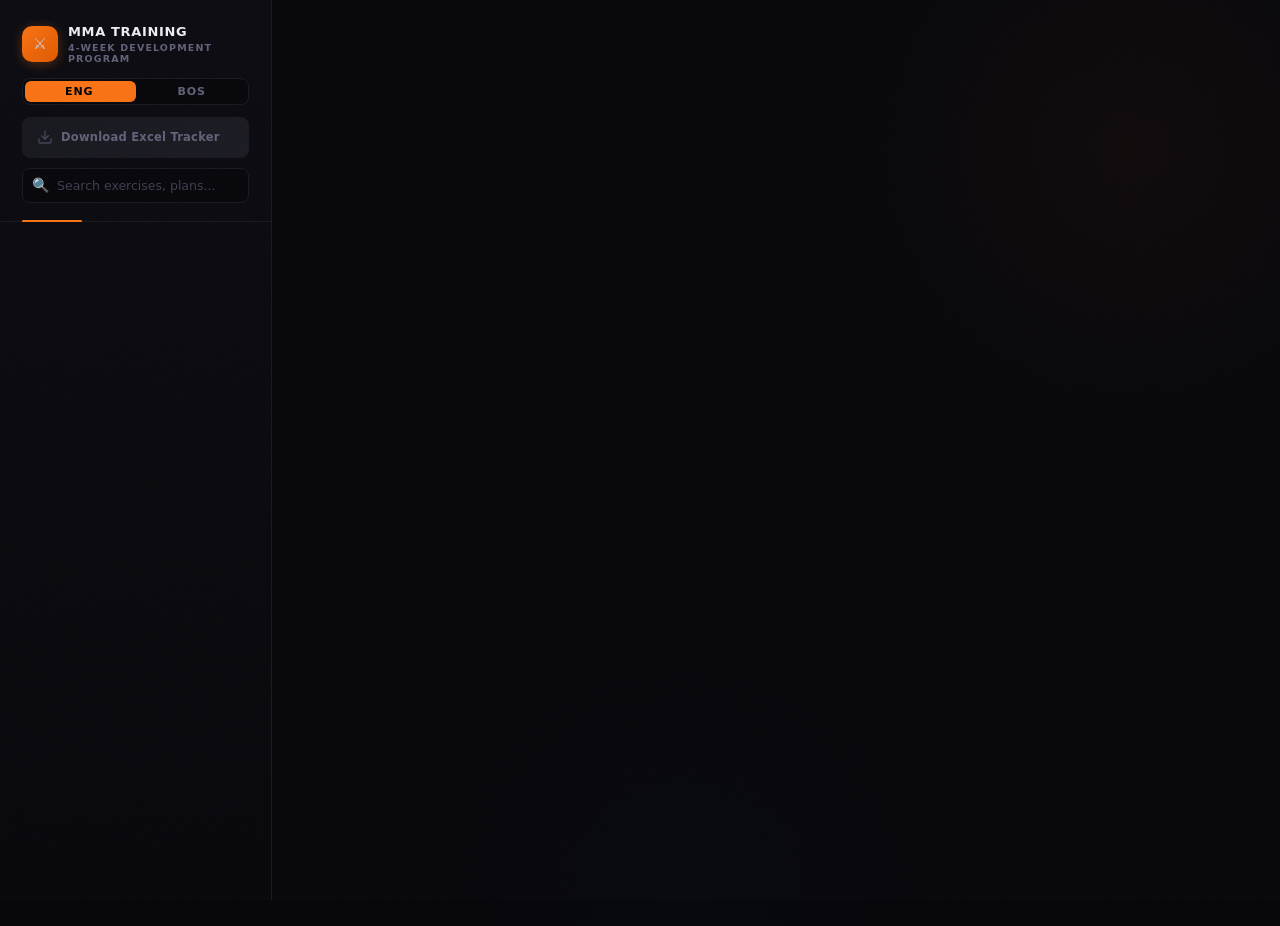
<file: _template.html>
<!DOCTYPE html>
<html lang="en">
<head>
<meta charset="UTF-8">
<meta name="viewport" content="width=device-width, initial-scale=1.0">
<title>MMA Fight Camp — May 16, 2026</title>
<!-- Fonts loaded locally for offline support -->
__FONTS_CSS_PLACEHOLDER__
<style>
*,*::before,*::after{box-sizing:border-box;margin:0;padding:0}
:root{
  --bg:#08080c;
  --bg-card:#0f0f14;
  --bg-card-hover:#141419;
  --bg-raised:#18181f;
  --bg-surface:#1c1c24;
  --border:#1a1a22;
  --border-bright:#28283a;
  --text:#c8c8d0;
  --text-bright:#ededf0;
  --text-dim:#62627a;
  --text-faint:#3e3e52;
  --accent:#f97316;
  --accent-soft:rgba(249,115,22,.08);
  --accent-med:rgba(249,115,22,.15);
  --accent-glow:rgba(249,115,22,.3);
  --accent-bright:#fba04b;
  --green:#22c55e;
  --blue:#3b82f6;
  --purple:#a855f7;
  --red:#ef4444;
  --sidebar-w:272px;
  --radius:10px;
  --radius-lg:14px;
  --font-display:'Anybody',system-ui,sans-serif;
  --font-body:'DM Sans',system-ui,-apple-system,sans-serif;
  --font-mono:'JetBrains Mono',monospace;
}
html{scroll-behavior:smooth;scrollbar-color:var(--border) var(--bg)}
body{
  font-family:var(--font-body);font-size:15px;line-height:1.75;
  color:var(--text);background:var(--bg);
  min-height:100vh;overflow-x:hidden;
  -webkit-font-smoothing:antialiased;
}

/* ═══════════════════════════════════
   NOISE TEXTURE OVERLAY
   ═══════════════════════════════════ */
body::after{
  content:'';position:fixed;inset:0;z-index:9999;pointer-events:none;
  opacity:.025;
  background-image:url("data:image/svg+xml,%3Csvg viewBox='0 0 256 256' xmlns='http://www.w3.org/2000/svg'%3E%3Cfilter id='noise'%3E%3CfeTurbulence type='fractalNoise' baseFrequency='0.9' numOctaves='4' stitchTiles='stitch'/%3E%3C/filter%3E%3Crect width='100%25' height='100%25' filter='url(%23noise)'/%3E%3C/svg%3E");
  background-repeat:repeat;background-size:256px 256px;
}

/* ═══════════════════════════════════
   SIDEBAR
   ═══════════════════════════════════ */
.sidebar{
  position:fixed;top:0;left:0;bottom:0;width:var(--sidebar-w);
  background:linear-gradient(180deg,#0c0c12 0%,var(--bg) 100%);
  border-right:1px solid var(--border);
  display:flex;flex-direction:column;z-index:100;
  transition:transform .35s cubic-bezier(.4,0,.2,1);
}
.sidebar-header{
  padding:24px 22px 18px;
  border-bottom:1px solid var(--border);
  position:relative;
}
.sidebar-header::after{
  content:'';position:absolute;bottom:-1px;left:22px;width:60px;
  height:2px;background:var(--accent);border-radius:1px;
}
.sidebar-brand{
  display:flex;align-items:center;gap:10px;margin-bottom:14px;
}
.brand-mark{
  width:36px;height:36px;border-radius:10px;
  background:linear-gradient(135deg,var(--accent),#e05a00);
  display:flex;align-items:center;justify-content:center;
  font-size:16px;flex-shrink:0;
  box-shadow:0 2px 12px var(--accent-glow);
}
.brand-text{
  font-family:var(--font-display);font-size:13px;font-weight:900;
  letter-spacing:.05em;text-transform:uppercase;color:var(--text-bright);
  line-height:1.2;
}
.brand-text span{
  color:var(--text-dim);display:block;font-size:9.5px;
  letter-spacing:.12em;margin-top:2px;font-weight:600;
  font-family:var(--font-body);
}

/* ── Download Button ── */
.dl-btn{
  display:flex;align-items:center;gap:8px;
  margin-top:12px;padding:9px 14px;
  background:linear-gradient(135deg,var(--bg-raised),var(--bg-surface));
  border:1px solid var(--border);border-radius:8px;
  color:var(--text-dim);font-family:var(--font-body);font-size:11.5px;font-weight:600;
  text-decoration:none;transition:all .2s;letter-spacing:.02em;
  cursor:pointer;width:100%;
}
.dl-btn:hover{color:var(--text-bright);border-color:var(--accent);background:var(--accent-soft)}
.dl-btn svg{width:16px;height:16px;flex-shrink:0;opacity:.6}
.dl-btn:hover svg{opacity:1}

/* ── Language Toggle ── */
.lang-toggle{
  display:flex;
  background:var(--bg);border-radius:8px;
  border:1px solid var(--border);overflow:hidden;
  position:relative;
}
.lang-toggle::before{
  content:'';position:absolute;top:2px;bottom:2px;width:calc(50% - 2px);
  background:var(--accent);border-radius:6px;
  transition:transform .25s cubic-bezier(.4,0,.2,1);
  left:2px;z-index:0;
}
.lang-toggle.bos::before{transform:translateX(100%)}
.lang-btn{
  flex:1;padding:6px 0;border:none;background:none;
  color:var(--text-dim);font-family:var(--font-body);
  font-size:11px;font-weight:700;letter-spacing:.08em;
  cursor:pointer;transition:color .25s;text-transform:uppercase;
  position:relative;z-index:1;
}
.lang-btn.active{color:#000}
.lang-btn:not(.active):hover{color:var(--text-bright)}

.sidebar-nav{flex:1;overflow-y:auto;padding:14px 10px;scrollbar-width:thin}
.sidebar-nav a{
  display:flex;align-items:center;gap:11px;
  padding:9px 14px;border-radius:9px;
  color:var(--text-dim);text-decoration:none;font-size:13px;font-weight:500;
  transition:all .15s ease;margin-bottom:1px;position:relative;
  letter-spacing:.01em;
}
.sidebar-nav a:hover{color:var(--text-bright);background:rgba(255,255,255,.03)}
.sidebar-nav a.active{
  color:var(--accent);background:var(--accent-soft);
  font-weight:600;
}
.sidebar-nav a.active::before{
  content:'';position:absolute;left:0;top:8px;bottom:8px;width:3px;
  background:var(--accent);border-radius:0 3px 3px 0;
  box-shadow:0 0 10px var(--accent-glow);
}
.nav-icon{
  width:26px;height:22px;display:flex;align-items:center;justify-content:center;
  font-size:12px;flex-shrink:0;opacity:.5;
  font-family:var(--font-mono);font-weight:500;
}
.sidebar-nav a.active .nav-icon{opacity:1}
.nav-divider{
  font-size:9px;text-transform:uppercase;letter-spacing:.16em;
  color:var(--text-faint);padding:18px 14px 6px;font-weight:700;
  user-select:none;
}
.nav-divider:first-child{padding-top:4px}

/* ── Expandable Nav Sub-Items ── */
.nav-parent{position:relative}
.nav-parent>.nav-expand{
  position:absolute;right:8px;top:50%;transform:translateY(-50%);
  width:22px;height:22px;border:none;background:none;
  color:var(--text-faint);cursor:pointer;font-size:10px;
  display:flex;align-items:center;justify-content:center;
  border-radius:4px;transition:all .15s;
}
.nav-parent>.nav-expand:hover{color:var(--text);background:rgba(255,255,255,.05)}
.nav-parent>.nav-expand.open{transform:translateY(-50%) rotate(90deg)}
.nav-sub{
  display:none;overflow:hidden;
  padding-left:14px;margin-bottom:2px;
}
.nav-sub.open{display:block}
.nav-sub a{
  font-size:11.5px !important;padding:5px 10px 5px 22px !important;
  color:var(--text-faint) !important;opacity:.85;
}
.nav-sub a:hover{color:var(--text) !important;opacity:1}
.nav-sub a.active{color:var(--accent) !important;opacity:1}
.nav-day-row{
  display:flex;gap:2px;padding:2px 10px 4px 22px;flex-wrap:wrap;
}
.nav-day-btn{
  padding:3px 7px;border-radius:4px;border:1px solid var(--border);
  background:none;color:var(--text-faint);font-size:9px;font-weight:600;
  cursor:pointer;transition:all .15s;font-family:var(--font-body);
  letter-spacing:.04em;text-transform:uppercase;
}
.nav-day-btn:hover{border-color:var(--accent);color:var(--accent)}
.nav-day-btn.active{background:var(--accent);color:#000;border-color:var(--accent)}

/* ── Clickable Exercise Links ── */
.exercise-link{
  color:var(--accent);cursor:pointer;
  text-decoration:underline;text-decoration-style:dotted;
  text-underline-offset:2px;transition:all .15s;
}
.exercise-link:hover{color:var(--accent-bright);text-decoration-style:solid}

/* ── Exercise Illustrations ── */
.exercise-svg-wrap{
  display:flex;justify-content:center;gap:16px;
  padding:16px 0 8px;margin-bottom:12px;
  border-bottom:1px solid var(--border);
}
.exercise-svg-wrap svg{
  width:120px;height:140px;flex-shrink:0;
}
.exercise-svg-label{
  font-size:10px;text-align:center;color:var(--text-dim);
  margin-top:2px;letter-spacing:.04em;text-transform:uppercase;
  font-family:var(--font-mono);
}
@media(max-width:600px){
  .exercise-svg-wrap svg{width:90px;height:110px}
}

/* ── Collapsible Sections ── */
.collapsible{
  border:1px solid var(--border);border-radius:var(--radius);
  margin:8px 0;overflow:hidden;
  background:var(--bg-card);
}
.collapsible+.collapsible{margin-top:4px}
.collapsible-header{
  display:flex;align-items:center;gap:10px;
  padding:12px 16px;cursor:pointer;
  background:linear-gradient(135deg,var(--bg-card) 0%,var(--bg-raised) 100%);
  border:none;width:100%;text-align:left;
  color:var(--text-bright);font-family:var(--font-body);
  transition:all .15s;user-select:none;
}
.collapsible-header:hover{background:var(--bg-raised)}
.collapsible-header.open{border-bottom:1px solid var(--border)}
.collapsible-arrow{
  font-size:10px;color:var(--accent);transition:transform .2s;
  flex-shrink:0;width:16px;text-align:center;
}
.collapsible-header.open .collapsible-arrow{transform:rotate(90deg)}
.collapsible-title{flex:1;font-weight:600;font-size:14px}
.collapsible-tag{
  font-size:9px;font-weight:700;padding:2px 8px;
  border-radius:4px;text-transform:uppercase;letter-spacing:.08em;
  flex-shrink:0;
}
.collapsible-tag.am{background:rgba(59,130,246,.15);color:var(--blue)}
.collapsible-tag.pm{background:rgba(168,85,247,.15);color:var(--purple)}
.collapsible-tag.rest{background:rgba(34,197,94,.15);color:var(--green)}
.collapsible-tag.week{background:var(--accent-soft);color:var(--accent)}
.collapsible-tag.day{background:rgba(255,255,255,.05);color:var(--text-dim)}
.collapsible-body{
  padding:16px;display:none;
}
.collapsible-body.open{display:block}
/* Nested collapsibles */
.collapsible .collapsible{
  margin:4px 0;border-color:var(--border);
  background:var(--bg);
}
.collapsible .collapsible .collapsible-header{
  padding:9px 14px;
}
.collapsible .collapsible .collapsible-title{font-size:13px}
/* Phase / week level styling */
.collapsible-level-week>.collapsible-header{
  border-left:3px solid var(--accent);
}
.collapsible-level-day>.collapsible-header{
  border-left:3px solid var(--blue);
  padding:8px 14px;
}
.collapsible-level-session>.collapsible-header{
  border-left:3px solid var(--purple);
  padding:7px 12px;
}
.collapsible-level-session .collapsible-title{font-size:12px}

/* ═══════════════════════════════════
   MAIN AREA
   ═══════════════════════════════════ */
.main{margin-left:var(--sidebar-w);min-height:100vh;position:relative}
.main::before{
  content:'';position:fixed;top:-200px;right:-200px;
  width:700px;height:700px;
  background:radial-gradient(circle,rgba(249,115,22,.04) 0%,transparent 60%);
  pointer-events:none;z-index:0;
}
.main::after{
  content:'';position:fixed;bottom:-300px;left:30%;
  width:600px;height:600px;
  background:radial-gradient(circle,rgba(59,130,246,.02) 0%,transparent 60%);
  pointer-events:none;z-index:0;
}
.content{
  max-width:820px;margin:0 auto;padding:48px 44px 100px;
  position:relative;z-index:1;
}

/* ═══════════════════════════════════
   HAMBURGER & OVERLAY (MOBILE)
   ═══════════════════════════════════ */
.hamburger{
  display:none;position:fixed;top:12px;left:12px;z-index:200;
  width:44px;height:44px;border-radius:var(--radius);
  background:rgba(15,15,20,.85);border:1px solid var(--border);
  cursor:pointer;flex-direction:column;align-items:center;justify-content:center;gap:5px;
  backdrop-filter:blur(16px);-webkit-backdrop-filter:blur(16px);
  transition:all .2s;
}
.hamburger:hover{background:var(--bg-raised);border-color:var(--border-bright)}
.hamburger span{
  display:block;width:18px;height:1.5px;background:var(--text);
  border-radius:1px;transition:all .3s cubic-bezier(.4,0,.2,1);
}
.hamburger.active span:nth-child(1){transform:rotate(45deg) translate(4.5px,4.5px)}
.hamburger.active span:nth-child(2){opacity:0;transform:scaleX(0)}
.hamburger.active span:nth-child(3){transform:rotate(-45deg) translate(4.5px,-4.5px)}
.overlay{
  display:none;position:fixed;inset:0;
  background:rgba(0,0,0,.65);z-index:90;
  backdrop-filter:blur(8px);-webkit-backdrop-filter:blur(8px);
}

/* ═══════════════════════════════════
   MARKDOWN RENDERED CONTENT
   ═══════════════════════════════════ */

/* ── H1 — Page title ── */
.md h1{
  font-family:var(--font-display);font-size:36px;font-weight:900;
  color:var(--text-bright);margin:0 0 6px;line-height:1.1;
  letter-spacing:-.02em;
}
.md h1::after{
  content:'';display:block;width:44px;height:3px;
  background:var(--accent);
  border-radius:2px;margin-top:18px;margin-bottom:12px;
}

/* ── H2 — Major sections ── */
.md h2{
  font-family:var(--font-display);font-size:21px;font-weight:700;
  color:var(--text-bright);margin:48px 0 16px;line-height:1.2;
  letter-spacing:0;
  padding:14px 18px;
  background:linear-gradient(135deg,var(--bg-card) 0%,var(--bg-raised) 100%);
  border:1px solid var(--border);
  border-left:3px solid var(--accent);
  border-radius:var(--radius);
}

/* ── H3 — Sub-sections ── */
.md h3{
  font-size:16.5px;font-weight:600;color:var(--text-bright);
  margin:36px 0 10px;letter-spacing:.01em;
  padding-bottom:8px;
  border-bottom:1px solid var(--border);
}

/* ── H4 — Labels ── */
.md h4{
  font-size:12px;font-weight:700;color:var(--accent);
  margin:28px 0 8px;text-transform:uppercase;letter-spacing:.08em;
  display:flex;align-items:center;gap:8px;
}
.md h4::before{
  content:'';width:8px;height:8px;border-radius:2px;
  background:var(--accent);opacity:.4;flex-shrink:0;
}

.md p{margin:0 0 16px}
.md a{color:var(--accent);text-decoration:none;transition:all .2s;
  background:linear-gradient(transparent 85%,var(--accent-soft) 85%);
}
.md a:hover{color:var(--accent-bright);background:linear-gradient(transparent 85%,var(--accent-med) 85%)}
.md strong{color:var(--text-bright);font-weight:600}
.md em{color:var(--text-dim)}
.md ul,.md ol{margin:0 0 18px;padding-left:22px}
.md li{margin-bottom:5px}
.md li::marker{color:var(--accent)}
.md hr{border:none;height:1px;background:var(--border);margin:36px 0}

/* ── Blockquotes — used for week metadata ── */
.md blockquote{
  margin:20px 0;padding:18px 22px;
  background:linear-gradient(135deg,var(--accent-soft),rgba(249,115,22,.03));
  border:1px solid rgba(249,115,22,.12);
  border-radius:var(--radius-lg);
  color:var(--text);font-style:normal;
  position:relative;overflow:hidden;
}
.md blockquote::before{
  content:'';position:absolute;top:0;left:0;bottom:0;width:3px;
  background:var(--accent);
}
.md blockquote p{margin-bottom:4px}
.md blockquote p:last-child{margin-bottom:0}

/* ── Tables ── */
.table-wrap{
  overflow-x:auto;margin:20px 0 28px;
  border-radius:var(--radius-lg);
  border:1px solid var(--border);
  background:var(--bg-card);
  box-shadow:0 4px 24px rgba(0,0,0,.25),0 1px 3px rgba(0,0,0,.15);
}
.md table{width:100%;border-collapse:collapse;font-size:13.5px}
.md thead{background:var(--bg-surface)}
.md th{
  text-align:left;padding:12px 16px;font-weight:600;color:var(--text-bright);
  border-bottom:2px solid var(--border-bright);font-size:10.5px;
  text-transform:uppercase;letter-spacing:.1em;
  white-space:nowrap;font-family:var(--font-body);
}
.md td{padding:11px 16px;border-bottom:1px solid var(--border)}
.md tr:last-child td{border-bottom:none}
.md tbody tr{transition:background .15s}
.md tbody tr:nth-child(even){background:rgba(255,255,255,.01)}
.md tbody tr:hover{background:rgba(249,115,22,.04)}

/* ── Code ── */
.md code{
  background:var(--bg-raised);border:1px solid var(--border);
  border-radius:5px;padding:2px 7px;font-size:12.5px;color:var(--accent);
  font-family:var(--font-mono);
}
.md pre{
  background:var(--bg-card);border:1px solid var(--border);
  border-radius:var(--radius);padding:18px 20px;margin:18px 0;
  overflow-x:auto;box-shadow:0 2px 8px rgba(0,0,0,.15);
}
.md pre code{background:none;border:none;padding:0;color:var(--text)}

/* ── Lists inside tables ── */
.md td ul,.md td ol{margin:4px 0;padding-left:16px}
.md td li{margin-bottom:2px;font-size:13px}

/* ═══════════════════════════════════
   SECTION TRANSITION
   ═══════════════════════════════════ */
.md{animation:sectionIn .5s cubic-bezier(.16,1,.3,1)}
@keyframes sectionIn{
  from{opacity:0;transform:translateY(20px)}
  to{opacity:1;transform:none}
}

/* ═══════════════════════════════════
   BACK TO TOP
   ═══════════════════════════════════ */
.back-top{
  position:fixed;bottom:28px;right:28px;width:44px;height:44px;
  border-radius:12px;background:var(--accent);color:#000;
  border:none;cursor:pointer;font-size:18px;font-weight:700;
  opacity:0;transform:translateY(10px);
  transition:all .35s cubic-bezier(.4,0,.2,1);
  z-index:50;display:flex;align-items:center;justify-content:center;
  box-shadow:0 4px 24px var(--accent-glow);
}
.back-top.visible{opacity:1;transform:none}
.back-top:hover{transform:scale(1.08) translateY(-2px);box-shadow:0 8px 32px var(--accent-glow)}

/* ═══════════════════════════════════
   RESPONSIVE — TABLET
   ═══════════════════════════════════ */
@media(max-width:1024px){
  :root{--sidebar-w:248px}
  .content{padding:40px 28px 80px}
}

/* ═══════════════════════════════════
   RESPONSIVE — MOBILE
   ═══════════════════════════════════ */
@media(max-width:768px){
  .sidebar{transform:translateX(-100%);width:280px}
  .sidebar.open{transform:translateX(0);box-shadow:12px 0 48px rgba(0,0,0,.6)}
  .hamburger{display:flex}
  .overlay.open{display:block}
  .main{margin-left:0}
  .content{padding:16px 14px 60px;padding-top:70px}
  .md h1{font-size:26px}
  .md h2{font-size:18px;margin-top:32px;padding:12px 14px}
  .md h3{font-size:15px;margin-top:24px}
  .table-wrap{margin-left:-6px;margin-right:-6px;border-radius:10px}
  .md th{padding:10px 12px;font-size:9.5px}
  .md td{padding:9px 12px;font-size:13px}
  .back-top{bottom:16px;right:16px;width:40px;height:40px;font-size:16px;border-radius:10px}
  .md blockquote{padding:14px 16px}
}

/* ═══════════════════════════════════
   RESPONSIVE — SMALL PHONES
   ═══════════════════════════════════ */
@media(max-width:400px){
  .content{padding:12px 10px 50px;padding-top:66px}
  .md h1{font-size:22px}
  .md h2{font-size:16px;padding:10px 12px}
  .md table{font-size:11.5px}
  .md th{padding:8px 8px;font-size:9px}
  .md td{padding:7px 8px;font-size:12px}
}

/* ═══════════════════════════════════
   RESPONSIVE — TABLE CARDS
   ═══════════════════════════════════ */
@media(max-width:600px){
  .table-wrap{border:none;background:none;box-shadow:none;border-radius:0;overflow:visible}
  .md table,.md thead,.md tbody,.md th,.md tr{display:block}
  .md thead{position:absolute;left:-9999px;top:-9999px}
  .md tr{
    margin-bottom:12px;padding:14px 16px;
    background:var(--bg-card);border:1px solid var(--border);
    border-radius:var(--radius);
    box-shadow:0 2px 8px rgba(0,0,0,.15);
  }
  .md td{
    display:flex;justify-content:space-between;align-items:flex-start;
    padding:6px 0;border-bottom:1px solid var(--border);
    font-size:13px;text-align:right;
  }
  .md td:last-child{border-bottom:none}
  .md td::before{
    content:attr(data-label);
    font-weight:600;color:var(--text-bright);text-align:left;
    margin-right:12px;flex-shrink:0;font-size:10.5px;
    text-transform:uppercase;letter-spacing:.08em;
    padding-top:2px;
  }
}

/* Scrollbar */
::-webkit-scrollbar{width:5px;height:5px}
::-webkit-scrollbar-track{background:transparent}
::-webkit-scrollbar-thumb{background:var(--border);border-radius:3px}
::-webkit-scrollbar-thumb:hover{background:var(--border-bright)}

/* ── Selection ── */
::selection{background:var(--accent-med);color:var(--text-bright)}

/* ── Progress Badge ── */
.progress-badge{
  margin-top:10px;padding:6px 12px;
  background:var(--accent-soft);border:1px solid rgba(249,115,22,.15);
  border-radius:6px;font-size:11px;font-weight:600;
  color:var(--accent);letter-spacing:.02em;
  display:none;text-align:center;
}
.progress-badge.visible{display:block}

/* ── Rest Timer ── */
/* ── Fight Camp Dashboard Widgets ── */
.fc-countdown{
  display:grid;grid-template-columns:repeat(4,1fr);
  gap:12px;margin:16px 0;
}
.fc-countdown-unit{
  text-align:center;padding:20px 12px;
  background:var(--bg-card);border:1px solid var(--border);
  border-radius:var(--radius-lg);
}
.fc-countdown-num{
  font-family:var(--font-mono);font-size:36px;font-weight:700;
  color:var(--accent);line-height:1;
}
.fc-countdown-label{
  font-size:10px;text-transform:uppercase;letter-spacing:.12em;
  color:var(--text-dim);margin-top:6px;
}
.fc-weight{margin:16px 0}
.fc-weight-bar-track{
  height:32px;background:var(--bg-card);border:1px solid var(--border);
  border-radius:16px;position:relative;overflow:hidden;
}
.fc-weight-bar-fill{
  height:100%;background:linear-gradient(90deg,var(--accent),var(--green));
  border-radius:16px;transition:width .5s ease;
}
.fc-weight-labels{
  display:flex;justify-content:space-between;margin-top:8px;
  font-family:var(--font-mono);font-size:13px;
}
.fc-weight-current{color:var(--accent);font-weight:700}
.fc-weight-input{
  display:flex;align-items:center;gap:10px;margin-top:12px;
}
.fc-weight-input input{
  width:100px;padding:8px 12px;background:var(--bg-card);
  border:1px solid var(--border);border-radius:8px;
  color:var(--text-bright);font-family:var(--font-mono);font-size:14px;
}
.fc-weight-input button{
  padding:8px 16px;background:var(--accent);color:#000;
  border:none;border-radius:8px;font-weight:600;cursor:pointer;
  font-family:var(--font-body);
}
.fc-phase-cards{
  display:grid;grid-template-columns:repeat(4,1fr);
  gap:10px;margin:16px 0;
}
.fc-phase-card{
  padding:14px 12px;background:var(--bg-card);
  border:1px solid var(--border);border-radius:var(--radius);
  text-align:center;opacity:.5;transition:all .3s;
}
.fc-phase-card.active{
  opacity:1;border-color:var(--accent);background:var(--accent-soft);
  box-shadow:0 0 20px var(--accent-glow);
}
.fc-phase-card.completed{opacity:.7;border-color:var(--green)}
.fc-phase-card-name{font-weight:600;font-size:12px;color:var(--text-bright)}
.fc-phase-card-dates{font-size:10px;color:var(--text-dim);margin-top:4px}
.fc-today{
  padding:18px 22px;background:var(--bg-card);
  border:1px solid var(--border);border-left:3px solid var(--accent);
  border-radius:var(--radius-lg);margin:16px 0;
}
.fc-today-day{
  font-family:var(--font-display);font-size:16px;
  font-weight:700;color:var(--text-bright);
}
.fc-today-sessions{margin-top:8px;font-size:13px}
.sidebar-nav a.nav-phase-current{border-right:2px solid var(--green)}
@media(max-width:600px){
  .fc-countdown{grid-template-columns:repeat(2,1fr)}
  .fc-phase-cards{grid-template-columns:repeat(2,1fr)}
  .fc-countdown-num{font-size:28px}
}

/* ── Breadcrumb ── */
.breadcrumb{
  display:flex;align-items:center;gap:6px;
  margin-bottom:20px;font-size:12px;
  color:var(--text-faint);font-weight:500;
  letter-spacing:.02em;flex-wrap:wrap;
}
.breadcrumb-sep{color:var(--text-faint);opacity:.5;font-size:10px}
.breadcrumb a{
  color:var(--text-dim);text-decoration:none;transition:color .15s;
  background:none;
}
.breadcrumb a:hover{color:var(--accent)}
.breadcrumb-current{color:var(--text-bright)}

/* ── Search ── */
.search-wrap{position:relative;margin-top:10px}
.search-input{
  width:100%;padding:9px 12px 9px 34px;
  background:var(--bg);border:1px solid var(--border);border-radius:8px;
  color:var(--text-bright);font-family:var(--font-body);font-size:12.5px;
  outline:none;transition:border-color .2s;
}
.search-input::placeholder{color:var(--text-faint)}
.search-input:focus{border-color:var(--accent)}
.search-icon{
  position:absolute;left:10px;top:50%;transform:translateY(-50%);
  color:var(--text-faint);font-size:14px;pointer-events:none;
}
.search-results{
  position:absolute;top:calc(100% + 4px);left:0;right:0;
  background:var(--bg-raised);border:1px solid var(--border-bright);
  border-radius:var(--radius);max-height:320px;overflow-y:auto;
  z-index:300;display:none;
  box-shadow:0 8px 32px rgba(0,0,0,.5);
}
.search-results.open{display:block}
.search-result{
  display:block;padding:10px 14px;border-bottom:1px solid var(--border);
  cursor:pointer;transition:background .15s;text-decoration:none;color:inherit;
}
.search-result:last-child{border-bottom:none}
.search-result:hover{background:var(--accent-soft)}
.search-result-section{
  font-size:10px;text-transform:uppercase;letter-spacing:.08em;
  color:var(--accent);font-weight:600;margin-bottom:2px;
}
.search-result-text{font-size:12px;color:var(--text);line-height:1.5}
.search-result-text mark{background:var(--accent-med);color:var(--text-bright);border-radius:2px;padding:0 2px}
.search-clear{
  position:absolute;right:8px;top:50%;transform:translateY(-50%);
  background:none;border:none;color:var(--text-faint);cursor:pointer;
  font-size:14px;padding:4px;display:none;
}
.search-clear.visible{display:block}
.search-clear:hover{color:var(--text)}

/* ── Session Completion Checkbox ── */
.session-check{
  -webkit-appearance:none;appearance:none;
  width:18px;height:18px;border:2px solid var(--border-bright);
  border-radius:4px;background:var(--bg);cursor:pointer;
  flex-shrink:0;position:relative;transition:all .2s;
}
.session-check:checked{background:var(--accent);border-color:var(--accent)}
.session-check:checked::after{
  content:'\2713';position:absolute;top:-1px;left:2px;
  color:#000;font-size:12px;font-weight:900;
}
.collapsible.session-done>.collapsible-header{
  border-left-color:var(--green) !important;opacity:.65;
}
.collapsible.session-done .collapsible-title{
  text-decoration:line-through;text-decoration-color:var(--text-faint);
}
.completion-stat{
  font-size:10px;color:var(--green);font-weight:600;
  margin-left:auto;padding-left:8px;white-space:nowrap;
}

/* ── Page TOC ── */
.page-toc{
  margin:16px 0 28px;padding:16px 20px;
  background:var(--bg-card);border:1px solid var(--border);
  border-radius:var(--radius-lg);
}
.page-toc-title{
  font-size:10px;text-transform:uppercase;letter-spacing:.1em;
  color:var(--text-faint);font-weight:700;margin-bottom:10px;
}
.page-toc-list{
  display:flex;flex-wrap:wrap;gap:6px;list-style:none;
  padding:0;margin:0;
}
.page-toc-list a{
  display:inline-block;padding:5px 12px;border-radius:6px;
  background:var(--bg-raised);border:1px solid var(--border);
  color:var(--text-dim);font-size:12px;font-weight:500;
  text-decoration:none;transition:all .15s;
}
.page-toc-list a:hover{color:var(--accent);border-color:var(--accent);background:var(--accent-soft)}

/* ── Weight Chart ── */
.fc-weight-chart{margin:16px 0 4px}
.fc-weight-chart svg{width:100%;height:80px;display:block}
.fc-weight-chart .chart-line{fill:none;stroke:var(--accent);stroke-width:2;stroke-linecap:round;stroke-linejoin:round}
.fc-weight-chart .chart-target{fill:none;stroke:var(--green);stroke-width:1;stroke-dasharray:4,4;opacity:.5}
.fc-weight-chart .chart-dot{fill:var(--accent);r:3}
.fc-weight-chart .chart-label{fill:var(--text-faint);font-size:9px;font-family:var(--font-mono)}
.fc-weight-chart .chart-area{fill:url(#chartGrad);opacity:.15}

/* ── Quick-Access Cards ── */
.fc-quicklinks{
  display:grid;grid-template-columns:repeat(2,1fr);
  gap:10px;margin:16px 0;
}
.fc-quicklink{
  display:flex;align-items:flex-start;gap:12px;
  padding:16px;background:var(--bg-card);
  border:1px solid var(--border);border-radius:var(--radius-lg);
  text-decoration:none;color:inherit;transition:all .25s;
}
.fc-quicklink:hover{
  border-color:var(--accent);background:var(--accent-soft);
  transform:translateY(-2px);box-shadow:0 4px 20px rgba(249,115,22,.1);
}
.fc-quicklink-icon{
  width:36px;height:36px;border-radius:8px;
  background:var(--accent-soft);
  display:flex;align-items:center;justify-content:center;
  font-size:16px;flex-shrink:0;
}
.fc-quicklink-text{flex:1;min-width:0}
.fc-quicklink-title{
  font-weight:600;font-size:13px;color:var(--text-bright);
  margin-bottom:2px;
}
.fc-quicklink-desc{font-size:11px;color:var(--text-dim);line-height:1.4}
@media(max-width:600px){
  .fc-quicklinks{grid-template-columns:1fr}
}

/* ── Accessibility Focus ── */
.collapsible-header:focus-visible,
.session-check:focus-visible,
.search-input:focus-visible,
.page-toc-list a:focus-visible,
.fc-quicklink:focus-visible{
  outline:2px solid var(--accent);outline-offset:2px;
}

.rest-timer{
  position:fixed;bottom:28px;left:28px;z-index:50;
}
.timer-toggle{
  width:44px;height:44px;border-radius:12px;
  background:var(--bg-raised);border:1px solid var(--border);
  color:var(--text);font-size:18px;cursor:pointer;
  display:flex;align-items:center;justify-content:center;
  transition:all .2s;
}
.timer-toggle:hover{border-color:var(--accent);color:var(--accent)}
.timer-toggle.active{background:var(--accent);color:#000;border-color:var(--accent)}
.timer-panel{
  display:none;position:absolute;bottom:54px;left:0;
  background:var(--bg-raised);border:1px solid var(--border-bright);
  border-radius:var(--radius-lg);padding:16px;min-width:200px;
  box-shadow:0 8px 32px rgba(0,0,0,.4);
}
.timer-panel.open{display:block}
.timer-display{
  font-family:var(--font-mono);font-size:36px;font-weight:700;
  color:var(--text-bright);text-align:center;margin-bottom:12px;
  letter-spacing:.05em;
}
.timer-display.warning{color:var(--accent)}
.timer-display.done{color:var(--green);animation:pulse 1s infinite}
@keyframes pulse{0%,100%{opacity:1}50%{opacity:.5}}
.timer-presets{display:flex;gap:6px;flex-wrap:wrap;justify-content:center;margin-bottom:10px}
.timer-presets button{
  padding:6px 12px;border-radius:6px;border:1px solid var(--border);
  background:var(--bg-card);color:var(--text);font-family:var(--font-mono);
  font-size:12px;cursor:pointer;transition:all .15s;
}
.timer-presets button:hover{border-color:var(--accent);color:var(--accent)}
.timer-stop{
  display:block;width:100%;padding:8px;margin-top:4px;
  border-radius:6px;border:1px solid var(--red);
  background:rgba(239,68,68,.1);color:var(--red);
  font-family:var(--font-body);font-size:12px;font-weight:600;
  cursor:pointer;transition:all .15s;
}
.timer-stop:hover{background:rgba(239,68,68,.2)}
@media(max-width:768px){
  .rest-timer{bottom:16px;left:16px}
}

/* ═══════════════════════════════════
   PRINT LAYOUT
   ═══════════════════════════════════ */
@media print{
  body{background:#fff;color:#000;font-size:12pt}
  body::after{display:none}
  .sidebar,.hamburger,.overlay,.back-top,.lang-toggle,.dl-btn,.progress-badge,.fc-countdown,.fc-weight,.fc-phase-cards,.fc-today{display:none !important}
  .main{margin-left:0}
  .main::before,.main::after{display:none}
  .content{max-width:100%;padding:0}
  .md h1{color:#000;font-size:24pt}
  .md h1::after{background:#000}
  .md h2{color:#000;background:none;border:none;border-left:3px solid #000;font-size:16pt;padding:8px 12px}
  .md h3{color:#000;border-bottom-color:#ccc}
  .md h4{color:#333}
  .md h4::before{background:#333}
  .md a{color:#000;text-decoration:underline;background:none}
  .md blockquote{border-color:#000;background:#f5f5f5}
  .md blockquote::before{background:#000}
  .table-wrap{box-shadow:none;border:1px solid #ccc}
  .md th{color:#000;border-bottom-color:#999}
  .md td{border-bottom-color:#ddd;color:#000}
  .md tbody tr:hover{background:none}
  .md code{background:#f0f0f0;border-color:#ccc;color:#333}
  .md pre{background:#f5f5f5;border-color:#ccc}
  .md pre code{color:#000}
  .md strong{color:#000}
  .md em{color:#333}
  .md li::marker{color:#333}
  .rest-timer{display:none !important}
  .md h2{page-break-before:auto;page-break-after:avoid}
  .md h3{page-break-after:avoid}
  .table-wrap,.md table{page-break-inside:avoid}
  .md blockquote{page-break-inside:avoid}
  @page{margin:1.5cm}
}
</style>
</head>
<body>

<!-- Mobile hamburger -->
<button class="hamburger" id="hamburger" aria-label="Open navigation">
  <span></span><span></span><span></span>
</button>
<div class="overlay" id="overlay"></div>

<!-- Sidebar -->
<aside class="sidebar" id="sidebar">
  <div class="sidebar-header">
    <div class="sidebar-brand">
      <div class="brand-mark">&#9876;</div>
      <div class="brand-text" id="brand-text">
        MMA Training
        <span id="brand-subtitle">4-Week Development Program</span>
      </div>
    </div>
    <div class="lang-toggle" id="lang-toggle">
      <button class="lang-btn active" id="btn-en" onclick="setLang('en')">ENG</button>
      <button class="lang-btn" id="btn-bos" onclick="setLang('bos')">BOS</button>
    </div>
    <a class="dl-btn" href="MMA_Training_Tracker.xlsx" download id="dl-btn">
      <svg viewBox="0 0 24 24" fill="none" stroke="currentColor" stroke-width="2" stroke-linecap="round" stroke-linejoin="round"><path d="M21 15v4a2 2 0 01-2 2H5a2 2 0 01-2-2v-4"/><polyline points="7 10 12 15 17 10"/><line x1="12" y1="15" x2="12" y2="3"/></svg>
      <span id="dl-text">Download Excel Tracker</span>
    </a>
    <div class="search-wrap">
      <span class="search-icon">&#128269;</span>
      <input type="text" class="search-input" id="search-input" placeholder="Search exercises, plans..." autocomplete="off">
      <button class="search-clear" id="search-clear" aria-label="Clear search">&times;</button>
      <div class="search-results" id="search-results"></div>
    </div>
    <div class="progress-badge" id="progress-badge"></div>
  </div>
  <nav class="sidebar-nav" id="nav"></nav>
</aside>

<!-- Main content -->
<main class="main">
  <div class="content">
    <div id="page" class="md"></div>
  </div>
</main>

<!-- Rest Timer -->
<div class="rest-timer" id="rest-timer">
  <button class="timer-toggle" id="timer-toggle" aria-label="Rest Timer">&#9201;</button>
  <div class="timer-panel" id="timer-panel">
    <div class="timer-display" id="timer-display">0:00</div>
    <div class="timer-presets">
      <button onclick="startTimer(30)">30s</button>
      <button onclick="startTimer(60)">1:00</button>
      <button onclick="startTimer(90)">1:30</button>
      <button onclick="startTimer(120)">2:00</button>
      <button onclick="startTimer(180)">3:00</button>
    </div>
    <button class="timer-stop" id="timer-stop" onclick="stopTimer()">Stop</button>
  </div>
</div>

<!-- Back to top -->
<button class="back-top" id="backtop" aria-label="Back to top">&#8593;</button>

<script>
// ── Content data (injected at build time) ──
var CONTENT_EN = __CONTENT_EN_PLACEHOLDER__;
var CONTENT_BOS = __CONTENT_BOS_PLACEHOLDER__;

var SECTIONS = ['dashboard','phase-1','phase-2','phase-3','phase-4','nutrition-plan','exercise-detail','weight-management','training-tools','fight-prep','schedule','sources'];

// Week-to-phase mapping and day names for sub-navigation
var WEEK_MAP = {
  'phase-1': [1,2,3],
  'phase-2': [4,5,6],
  'phase-3': [7,8],
  'phase-4': [9]
};
var DAY_NAMES_EN = ['Mon','Tue','Wed','Thu','Fri','Sat'];
var DAY_NAMES_BOS = ['Pon','Uto','Sri','\u010Cet','Pet','Sub'];
var DAY_FULL_EN = ['Monday','Tuesday','Wednesday','Thursday','Friday','Saturday'];
var DAY_FULL_BOS = ['Ponedjeljak','Utorak','Srijeda','\u010Cetvrtak','Petak','Subota'];

var NAV_EN = {
  groups: [
    { label: 'Fight Camp', items: [
      { id: 'dashboard', icon: '\u2302', text: 'Dashboard' },
      { id: 'schedule', icon: '\uD83D\uDCC6', text: 'Full Schedule' },
      { id: 'nutrition-plan', icon: '\uD83C\uDF7D', text: 'Nutrition Plan' }
    ]},
    { label: 'Camp Phases', items: [
      { id: 'phase-1', icon: '01', text: 'Base Camp', weeks: [1,2,3] },
      { id: 'phase-2', icon: '02', text: 'Intensification', weeks: [4,5,6] },
      { id: 'phase-3', icon: '03', text: 'Sharpening', weeks: [7,8] },
      { id: 'phase-4', icon: '04', text: 'Fight Week', weeks: [9] }
    ]},
    { label: 'Reference', items: [
      { id: 'exercise-detail', icon: '\uD83D\uDCAA', text: 'Exercise Guide' },
      { id: 'weight-management', icon: '\u2696', text: 'Weight Management' },
      { id: 'training-tools', icon: '\u269B', text: 'Training Tools' },
      { id: 'fight-prep', icon: '\uD83D\uDEE1', text: 'Fight Prep' },
      { id: 'sources', icon: '\uD83D\uDCD6', text: 'Sources' }
    ]}
  ],
  logo: 'Fight Camp',
  subtitle: 'May 16, 2026 \u2014 77 kg',
  weekLabel: 'Week'
};

var NAV_BOS = {
  groups: [
    { label: 'Borila\u010Dki Kamp', items: [
      { id: 'dashboard', icon: '\u2302', text: 'Kontrolna Tabla' },
      { id: 'schedule', icon: '\uD83D\uDCC6', text: 'Kompletan Raspored' },
      { id: 'nutrition-plan', icon: '\uD83C\uDF7D', text: 'Plan Ishrane' }
    ]},
    { label: 'Faze Kampa', items: [
      { id: 'phase-1', icon: '01', text: 'Faza 1 \u2014 Baza', weeks: [1,2,3] },
      { id: 'phase-2', icon: '02', text: 'Faza 2 \u2014 Intenzifikacija', weeks: [4,5,6] },
      { id: 'phase-3', icon: '03', text: 'Faza 3 \u2014 O\u0161trenje', weeks: [7,8] },
      { id: 'phase-4', icon: '04', text: 'Faza 4 \u2014 Borba', weeks: [9] }
    ]},
    { label: 'Referenca', items: [
      { id: 'exercise-detail', icon: '\uD83D\uDCAA', text: 'Vodič za Vježbe' },
      { id: 'weight-management', icon: '\u2696', text: 'Upravljanje Te\u017Einom' },
      { id: 'training-tools', icon: '\u269B', text: 'Alati za Trening' },
      { id: 'fight-prep', icon: '\uD83D\uDEE1', text: 'Priprema za Borbu' },
      { id: 'sources', icon: '\uD83D\uDCD6', text: 'Izvori' }
    ]}
  ],
  logo: 'Bori. Kamp',
  subtitle: '16. maj 2026 \u2014 77 kg',
  weekLabel: 'Sedmica'
};

var currentLang = 'en';
var cache = { en: {}, bos: {} };
var markedLoaded = false;

// ── Section display names for breadcrumbs ──
var SECTION_META = {
  'dashboard':        { group: null, en: 'Dashboard', bos: 'Kontrolna Tabla' },
  'schedule':         { group: 'camp', en: 'Full Schedule', bos: 'Kompletan Raspored' },
  'nutrition-plan':   { group: 'camp', en: 'Nutrition Plan', bos: 'Plan Ishrane' },
  'phase-1':          { group: 'phases', en: 'Phase 1: Base Camp', bos: 'Faza 1: Baza' },
  'phase-2':          { group: 'phases', en: 'Phase 2: Intensification', bos: 'Faza 2: Intenzifikacija' },
  'phase-3':          { group: 'phases', en: 'Phase 3: Sharpening', bos: 'Faza 3: Oštrenje' },
  'phase-4':          { group: 'phases', en: 'Phase 4: Fight Week', bos: 'Faza 4: Sedmica Borbe' },
  'exercise-detail':  { group: 'ref', en: 'Exercise Guide', bos: 'Vodič za Vježbe' },
  'weight-management':{ group: 'ref', en: 'Weight Management', bos: 'Upravljanje Težinom' },
  'training-tools':   { group: 'ref', en: 'Training Tools', bos: 'Alati za Trening' },
  'fight-prep':       { group: 'ref', en: 'Fight Prep', bos: 'Priprema za Borbu' },
  'sources':          { group: 'ref', en: 'Sources', bos: 'Izvori' }
};
var GROUP_NAMES = {
  'camp':   { en: 'Fight Camp', bos: 'Borilački Kamp' },
  'phases': { en: 'Camp Phases', bos: 'Faze Kampa' },
  'ref':    { en: 'Reference', bos: 'Referenca' }
};

// marked.js is inlined at build time
__MARKED_JS_PLACEHOLDER__
markedLoaded = true;
marked.setOptions({ breaks: false, gfm: true });

// ── Markdown rendering ──
function renderMd(src) {
  if (markedLoaded && typeof marked !== 'undefined') {
    return marked.parse(src);
  }
  return '<pre style="white-space:pre-wrap;font-family:inherit;color:var(--text)">' +
    src.replace(/&/g,'&amp;').replace(/</g,'&lt;') + '</pre>';
}

function wrapTables(html) {
  return html.replace(/<table/g, '<div class="table-wrap"><table')
             .replace(/<\/table>/g, '</table></div>');
}

function addTableLabels(container) {
  container.querySelectorAll('table').forEach(function(table) {
    var headers = [];
    table.querySelectorAll('thead th').forEach(function(th) {
      headers.push(th.textContent.trim());
    });
    if (headers.length === 0) return;
    table.querySelectorAll('tbody tr').forEach(function(tr) {
      tr.querySelectorAll('td').forEach(function(td, i) {
        if (headers[i]) td.setAttribute('data-label', headers[i]);
      });
    });
  });
}

function getContent() {
  return currentLang === 'bos' ? CONTENT_BOS : CONTENT_EN;
}

function getSection(id) {
  var langCache = cache[currentLang];
  if (!langCache[id]) {
    var raw = getContent()[id];
    if (!raw) return '<p style="color:var(--text-dim)">' +
      (currentLang === 'bos' ? 'Sekcija nije prona\u0111ena.' : 'Section not found.') + '</p>';
    langCache[id] = wrapTables(renderMd(raw));
  }
  return langCache[id];
}

// ── Sub-anchor scrolling target ──
var pendingScroll = null;

// ── Nav rendering ──
function renderNav() {
  var navData = currentLang === 'bos' ? NAV_BOS : NAV_EN;
  var nav = document.getElementById('nav');
  var weekLabel = navData.weekLabel || 'Week';
  var dayNames = currentLang === 'bos' ? DAY_NAMES_BOS : DAY_NAMES_EN;
  var dayFull = currentLang === 'bos' ? DAY_FULL_BOS : DAY_FULL_EN;
  var html = '';
  navData.groups.forEach(function(g) {
    html += '<div class="nav-divider">' + g.label + '</div>';
    g.items.forEach(function(item) {
      if (item.weeks) {
        // Expandable phase item
        html += '<div class="nav-parent">';
        html += '<a href="#' + item.id + '" class="nav-phase-link"><span class="nav-icon">' + item.icon + '</span>' + item.text + '</a>';
        html += '<button class="nav-expand" data-target="sub-' + item.id + '" aria-label="Expand">&#9654;</button>';
        html += '<div class="nav-sub" id="sub-' + item.id + '">';
        item.weeks.forEach(function(w) {
          html += '<a href="#' + item.id + ':week-' + w + '" class="nav-week-link">' + weekLabel + ' ' + w + '</a>';
          html += '<div class="nav-day-row" data-week="' + w + '" data-phase="' + item.id + '">';
          dayNames.forEach(function(d, di) {
            html += '<button class="nav-day-btn" data-phase="' + item.id + '" data-day="' + dayFull[di] + '" data-week="' + w + '">' + d + '</button>';
          });
          html += '</div>';
        });
        html += '</div></div>';
      } else {
        html += '<a href="#' + item.id + '"><span class="nav-icon">' + item.icon + '</span>' + item.text + '</a>';
      }
    });
  });
  nav.innerHTML = html;

  // Expand/collapse handlers
  nav.querySelectorAll('.nav-expand').forEach(function(btn) {
    btn.addEventListener('click', function(e) {
      e.stopPropagation();
      var target = document.getElementById(btn.getAttribute('data-target'));
      if (target) {
        target.classList.toggle('open');
        btn.classList.toggle('open');
      }
    });
  });

  // Week link handlers
  nav.querySelectorAll('.nav-week-link').forEach(function(a) {
    a.addEventListener('click', function(e) {
      e.preventDefault();
      var parts = a.getAttribute('href').slice(1).split(':');
      var sectionId = parts[0];
      var anchor = parts[1];
      closeMenu();
      location.hash = sectionId;
      pendingScroll = anchor;
      setTimeout(renderCurrent, 20);
    });
  });

  // Day button handlers
  nav.querySelectorAll('.nav-day-btn').forEach(function(btn) {
    btn.addEventListener('click', function() {
      var phaseId = btn.getAttribute('data-phase');
      var dayName = btn.getAttribute('data-day');
      var weekNum = btn.getAttribute('data-week');
      closeMenu();
      location.hash = phaseId;
      pendingScroll = 'day-' + dayName.toLowerCase() + '-week-' + weekNum;
      setTimeout(renderCurrent, 20);
    });
  });

  // Regular nav links
  nav.querySelectorAll('a:not(.nav-week-link)').forEach(function(a) {
    a.addEventListener('click', function() {
      closeMenu();
      pendingScroll = null;
      setTimeout(renderCurrent, 20);
    });
  });

  document.getElementById('brand-text').childNodes[0].textContent = navData.logo + '\n';
  var daysLeft = Math.ceil((FIGHT_DATE - new Date()) / 86400000);
  if (daysLeft > 0) {
    document.getElementById('brand-subtitle').textContent = currentLang === 'bos'
      ? daysLeft + ' dana do borbe'
      : daysLeft + ' days to fight';
  } else {
    document.getElementById('brand-subtitle').textContent = currentLang === 'bos' ? 'Dan borbe!' : 'Fight day!';
  }
  document.getElementById('dl-text').textContent = currentLang === 'bos' ? 'Preuzmi Excel Tracker' : 'Download Excel Tracker';
  // Highlight current phase in nav
  var currentPhaseIdx = getCurrentPhase();
  var currentPhaseId = PHASES[currentPhaseIdx].id;
  nav.querySelectorAll('.nav-phase-link').forEach(function(a) {
    if (a.getAttribute('href') === '#' + currentPhaseId) {
      a.classList.add('nav-phase-current');
    }
  });
  // Auto-expand current phase
  var currentSub = document.getElementById('sub-' + currentPhaseId);
  if (currentSub) {
    currentSub.classList.add('open');
    var expandBtn = nav.querySelector('[data-target="sub-' + currentPhaseId + '"]');
    if (expandBtn) expandBtn.classList.add('open');
  }
}

// ── Language switch ──
function setLang(lang) {
  currentLang = lang;
  document.getElementById('btn-en').classList.toggle('active', lang === 'en');
  document.getElementById('btn-bos').classList.toggle('active', lang === 'bos');
  document.getElementById('lang-toggle').classList.toggle('bos', lang === 'bos');
  document.documentElement.lang = lang === 'bos' ? 'bs' : 'en';
  try { localStorage.setItem('mma-lang', lang); } catch(e) {}
  renderNav();
  renderCurrent();
}

// ── Fight Camp Configuration ──
var FIGHT_DATE = new Date('2026-05-16T00:00:00');
var CAMP_START = new Date('2026-03-16T00:00:00');
var START_WEIGHT = 89;
var TARGET_WEIGHT = 77;

var PHASES = [
  { id: 'phase-1', start: '2026-03-16', end: '2026-04-05',
    en: { name: 'Base Camp', short: 'Base' },
    bos: { name: 'Baza', short: 'Baza' } },
  { id: 'phase-2', start: '2026-04-06', end: '2026-04-26',
    en: { name: 'Intensification', short: 'Intense' },
    bos: { name: 'Intenzifikacija', short: 'Intenz.' } },
  { id: 'phase-3', start: '2026-04-27', end: '2026-05-10',
    en: { name: 'Sharpening', short: 'Sharp' },
    bos: { name: 'O\u0161trenje', short: 'O\u0161tr.' } },
  { id: 'phase-4', start: '2026-05-11', end: '2026-05-16',
    en: { name: 'Fight Week', short: 'Fight' },
    bos: { name: 'Sedmica Borbe', short: 'Borba' } }
];

var WEIGHT_TARGETS = [
  { week: 1, date: '2026-03-22', target: 87.7 },
  { week: 2, date: '2026-03-29', target: 86.4 },
  { week: 3, date: '2026-04-05', target: 85.1 },
  { week: 4, date: '2026-04-12', target: 83.8 },
  { week: 5, date: '2026-04-19', target: 82.5 },
  { week: 6, date: '2026-04-26', target: 81.2 },
  { week: 7, date: '2026-05-03', target: 80.0 },
  { week: 8, date: '2026-05-10', target: 79.0 },
  { week: 9, date: '2026-05-16', target: 77.0 }
];

// ── Phase Detection ──
function getCurrentPhase() {
  var now = new Date();
  for (var i = 0; i < PHASES.length; i++) {
    var start = new Date(PHASES[i].start);
    var end = new Date(PHASES[i].end + 'T23:59:59');
    if (now >= start && now <= end) return i;
  }
  if (now < new Date(PHASES[0].start)) return 0;
  return PHASES.length - 1;
}

// ── Countdown Widget ──
function renderCountdown(container) {
  var now = new Date();
  var diff = FIGHT_DATE - now;
  if (diff < 0) diff = 0;
  var days = Math.floor(diff / 86400000);
  var hours = Math.floor((diff % 86400000) / 3600000);
  var mins = Math.floor((diff % 3600000) / 60000);
  var secs = Math.floor((diff % 60000) / 1000);
  var labels = currentLang === 'bos'
    ? ['Dana', 'Sati', 'Minuta', 'Sekundi']
    : ['Days', 'Hours', 'Minutes', 'Seconds'];
  if (diff <= 0) {
    container.innerHTML = '<div class="fc-countdown"><div class="fc-countdown-unit" style="grid-column:1/-1"><div class="fc-countdown-num" style="color:var(--green)">' +
      (currentLang === 'bos' ? 'DAN BORBE!' : 'FIGHT DAY!') + '</div></div></div>';
    return;
  }
  container.innerHTML = '<div class="fc-countdown">' +
    [days,hours,mins,secs].map(function(v,i) {
      return '<div class="fc-countdown-unit"><div class="fc-countdown-num">' +
        v + '</div><div class="fc-countdown-label">' + labels[i] + '</div></div>';
    }).join('') + '</div>';
}

// ── Weight Widget ──
function renderWeightWidget(container) {
  var stored = null;
  try { stored = JSON.parse(localStorage.getItem('fc-weight-log') || '[]'); } catch(e) { stored = []; }
  var currentWeight = stored.length > 0 ? stored[stored.length-1].kg : START_WEIGHT;
  var totalCut = START_WEIGHT - TARGET_WEIGHT;
  var cutSoFar = START_WEIGHT - currentWeight;
  var pct = Math.min(100, Math.max(0, (cutSoFar / totalCut) * 100));
  var lbl = currentLang === 'bos'
    ? { current: 'Trenutna', target: 'Cilj', update: 'A\u017Euriraj', start: 'Start', remaining: 'Preostalo' }
    : { current: 'Current', target: 'Target', update: 'Update', start: 'Start', remaining: 'Remaining' };
  container.innerHTML =
    '<div class="fc-weight">' +
      '<div class="fc-weight-bar-track"><div class="fc-weight-bar-fill" style="width:' + pct + '%"></div></div>' +
      '<div class="fc-weight-labels">' +
        '<span>' + lbl.start + ': ' + START_WEIGHT + ' kg</span>' +
        '<span class="fc-weight-current">' + lbl.current + ': ' + currentWeight.toFixed(1) + ' kg (' + lbl.remaining + ': ' + (currentWeight - TARGET_WEIGHT).toFixed(1) + ' kg)</span>' +
        '<span>' + lbl.target + ': ' + TARGET_WEIGHT + ' kg</span>' +
      '</div>' +
      '<div class="fc-weight-input">' +
        '<input type="number" id="weight-input" step="0.1" min="70" max="100" placeholder="kg">' +
        '<button onclick="logWeight()">' + lbl.update + '</button>' +
      '</div>' +
    '</div>';
  renderWeightChart(container);
}

function logWeight() {
  var input = document.getElementById('weight-input');
  var val = parseFloat(input.value);
  if (isNaN(val) || val < 60 || val > 120) return;
  var log = [];
  try { log = JSON.parse(localStorage.getItem('fc-weight-log') || '[]'); } catch(e) {}
  log.push({ date: new Date().toISOString().slice(0,10), kg: val });
  try { localStorage.setItem('fc-weight-log', JSON.stringify(log)); } catch(e) {}
  var container = document.getElementById('widget-weight');
  if (container) renderWeightWidget(container);
}

// ── Breadcrumb ──
function renderBreadcrumb(sectionId) {
  var meta = SECTION_META[sectionId];
  if (!meta) return '';
  var lang = currentLang === 'bos' ? 'bos' : 'en';
  var home = '<a href="#dashboard">' + (lang === 'bos' ? 'Početna' : 'Home') + '</a>';
  if (!meta.group) return '<div class="breadcrumb">' + '<span class="breadcrumb-current">' + meta[lang] + '</span></div>';
  var groupName = GROUP_NAMES[meta.group] ? GROUP_NAMES[meta.group][lang] : '';
  return '<div class="breadcrumb">' + home +
    '<span class="breadcrumb-sep">&#9655;</span>' +
    '<span>' + groupName + '</span>' +
    '<span class="breadcrumb-sep">&#9655;</span>' +
    '<span class="breadcrumb-current">' + meta[lang] + '</span></div>';
}

// ── Search ──
var searchTimeout = null;
function initSearch() {
  var input = document.getElementById('search-input');
  var results = document.getElementById('search-results');
  var clearBtn = document.getElementById('search-clear');
  if (!input) return;
  input.addEventListener('input', function() {
    clearBtn.classList.toggle('visible', input.value.length > 0);
    clearTimeout(searchTimeout);
    if (input.value.trim().length < 2) { results.classList.remove('open'); return; }
    searchTimeout = setTimeout(function() { doSearch(input.value.trim()); }, 300);
  });
  input.addEventListener('keydown', function(e) {
    if (e.key === 'Escape') { input.value = ''; results.classList.remove('open'); clearBtn.classList.remove('visible'); }
  });
  clearBtn.addEventListener('click', function() {
    input.value = ''; results.classList.remove('open'); clearBtn.classList.remove('visible');
    input.focus();
  });
  document.addEventListener('click', function(e) {
    if (!e.target.closest('.search-wrap')) results.classList.remove('open');
  });
}

function doSearch(query) {
  var content = currentLang === 'bos' ? CONTENT_BOS : CONTENT_EN;
  var results = document.getElementById('search-results');
  var lang = currentLang === 'bos' ? 'bos' : 'en';
  var q = query.toLowerCase();
  var hits = [];
  SECTIONS.forEach(function(id) {
    var raw = content[id];
    if (!raw) return;
    var text = raw.replace(/[#*|>\-`\[\]()]/g, ' ').replace(/\s+/g, ' ');
    var idx = text.toLowerCase().indexOf(q);
    if (idx === -1) return;
    var start = Math.max(0, idx - 40);
    var end = Math.min(text.length, idx + query.length + 60);
    var snippet = (start > 0 ? '...' : '') + text.slice(start, end) + (end < text.length ? '...' : '');
    var meta = SECTION_META[id];
    hits.push({ id: id, section: meta ? meta[lang] : id, snippet: snippet, query: query });
  });
  if (hits.length === 0) {
    results.innerHTML = '<div class="search-result"><div class="search-result-text" style="color:var(--text-dim)">' +
      (lang === 'bos' ? 'Nema rezultata' : 'No results found') + '</div></div>';
    results.classList.add('open');
    return;
  }
  results.innerHTML = hits.slice(0, 8).map(function(h) {
    var highlighted = h.snippet.replace(new RegExp('(' + h.query.replace(/[.*+?^${}()|[\]\\]/g, '\\$&') + ')', 'gi'), '<mark>$1</mark>');
    return '<div class="search-result" data-id="' + h.id + '">' +
      '<div class="search-result-section">' + h.section + '</div>' +
      '<div class="search-result-text">' + highlighted + '</div></div>';
  }).join('');
  results.classList.add('open');
  results.querySelectorAll('.search-result').forEach(function(el) {
    el.addEventListener('click', function() {
      location.hash = el.getAttribute('data-id');
      results.classList.remove('open');
      document.getElementById('search-input').value = '';
      document.getElementById('search-clear').classList.remove('visible');
      closeMenu();
      renderCurrent();
    });
  });
}

// ── Session Completion Tracking ──
function getCompletionData() {
  try { return JSON.parse(localStorage.getItem('fc-completed') || '{}'); } catch(e) { return {}; }
}
function saveCompletionData(data) {
  try { localStorage.setItem('fc-completed', JSON.stringify(data)); } catch(e) {}
}

function addSessionCheckboxes(container, sectionId) {
  if (sectionId.indexOf('phase-') !== 0) return;
  var data = getCompletionData();
  container.querySelectorAll('.collapsible-level-session').forEach(function(el) {
    var header = el.querySelector('.collapsible-header');
    if (!header || header.querySelector('.session-check')) return;
    // Build a key from parent collapsibles
    var weekEl = el.closest('.collapsible-level-week');
    var dayEl = el.closest('.collapsible-level-day');
    var weekId = weekEl ? (weekEl.id || 'w') : 'w';
    var dayId = dayEl ? (dayEl.id || 'd') : 'd';
    var tag = el.querySelector('.collapsible-tag');
    var sessionType = tag ? tag.textContent.trim().toLowerCase() : 'session';
    var key = sectionId + ':' + weekId + ':' + dayId + ':' + sessionType;
    var cb = document.createElement('input');
    cb.type = 'checkbox';
    cb.className = 'session-check';
    cb.setAttribute('data-key', key);
    cb.title = currentLang === 'bos' ? 'Označi kao završeno' : 'Mark as completed';
    if (data[key]) { cb.checked = true; el.classList.add('session-done'); }
    cb.addEventListener('click', function(e) { e.stopPropagation(); });
    cb.addEventListener('change', function() {
      var d = getCompletionData();
      if (cb.checked) { d[key] = true; el.classList.add('session-done'); }
      else { delete d[key]; el.classList.remove('session-done'); }
      saveCompletionData(d);
      updateCompletionBadge(sectionId);
    });
    header.insertBefore(cb, header.firstChild);
  });
  updateCompletionBadge(sectionId);
}

function updateCompletionBadge(sectionId) {
  var badge = document.getElementById('progress-badge');
  if (!badge) return;
  var phase = PHASE_THEMES[sectionId];
  if (!phase) return;
  var data = getCompletionData();
  var total = 0, done = 0;
  var prefix = sectionId + ':';
  document.querySelectorAll('.session-check').forEach(function() { total++; });
  Object.keys(data).forEach(function(k) { if (k.indexOf(prefix) === 0 && data[k]) done++; });
  if (total > 0) {
    var theme = currentLang === 'bos' ? phase.bos : phase.en;
    var label = currentLang === 'bos' ? 'Faza' : 'Phase';
    badge.textContent = label + ' ' + phase.num + '/4 — ' + theme;
    if (done > 0) badge.textContent += ' (' + done + '/' + total + ')';
    badge.classList.add('visible');
  }
}

// ── Page TOC ──
function renderPageTOC(container, sectionId) {
  // Only for reference & content pages with collapsible sections
  var eligible = ['exercise-detail','nutrition-plan','training-tools','weight-management','fight-prep'];
  if (eligible.indexOf(sectionId) === -1) return;
  var headings = container.querySelectorAll('.collapsible-level-week > .collapsible-header .collapsible-title');
  if (headings.length < 4) return;
  var tocHtml = '<div class="page-toc"><div class="page-toc-title">' +
    (currentLang === 'bos' ? 'Na ovoj stranici' : 'On this page') +
    '</div><div class="page-toc-list">';
  headings.forEach(function(h, i) {
    var parent = h.closest('.collapsible');
    var id = parent.id || ('toc-section-' + i);
    if (!parent.id) parent.id = id;
    tocHtml += '<a href="javascript:void(0)" data-toc-target="' + id + '">' + h.textContent.trim() + '</a>';
  });
  tocHtml += '</div></div>';
  var tocEl = document.createElement('div');
  tocEl.innerHTML = tocHtml;
  var h1 = container.querySelector('h1');
  if (h1 && h1.nextSibling) container.insertBefore(tocEl.firstChild, h1.nextSibling);
  else container.insertBefore(tocEl.firstChild, container.firstChild);
  container.querySelectorAll('[data-toc-target]').forEach(function(a) {
    a.addEventListener('click', function(e) {
      e.preventDefault();
      var target = document.getElementById(a.getAttribute('data-toc-target'));
      if (target) {
        var h = target.querySelector('.collapsible-header');
        var b = target.querySelector('.collapsible-body');
        if (h && !h.classList.contains('open')) { h.classList.add('open'); }
        if (b && !b.classList.contains('open')) { b.classList.add('open'); }
        target.scrollIntoView({ behavior: 'smooth', block: 'start' });
      }
    });
  });
}

// ── Weight Chart ──
function renderWeightChart(container) {
  var stored = [];
  try { stored = JSON.parse(localStorage.getItem('fc-weight-log') || '[]'); } catch(e) {}
  if (stored.length < 2) return;
  var w = 400, h = 60, pad = 20;
  var weights = stored.map(function(e) { return e.kg; });
  var dates = stored.map(function(e) { return e.date; });
  var minW = Math.min.apply(null, weights.concat([TARGET_WEIGHT])) - 1;
  var maxW = Math.max.apply(null, weights) + 1;
  var range = maxW - minW || 1;
  var points = weights.map(function(v, i) {
    var x = pad + (i / (weights.length - 1)) * (w - 2 * pad);
    var y = h - pad - ((v - minW) / range) * (h - 2 * pad);
    return x + ',' + y;
  });
  var targetY = h - pad - ((TARGET_WEIGHT - minW) / range) * (h - 2 * pad);
  var areaPoints = points.join(' ') + ' ' + (pad + (weights.length-1)/(weights.length-1)*(w-2*pad)) + ',' + (h-pad) + ' ' + pad + ',' + (h-pad);
  var svg = '<div class="fc-weight-chart"><svg viewBox="0 0 ' + w + ' ' + h + '" preserveAspectRatio="none">' +
    '<defs><linearGradient id="chartGrad" x1="0" y1="0" x2="0" y2="1"><stop offset="0%" stop-color="' + '#f97316' + '"/><stop offset="100%" stop-color="transparent"/></linearGradient></defs>' +
    '<line class="chart-target" x1="' + pad + '" y1="' + targetY + '" x2="' + (w-pad) + '" y2="' + targetY + '"/>' +
    '<polygon class="chart-area" points="' + areaPoints + '"/>' +
    '<polyline class="chart-line" points="' + points.join(' ') + '"/>';
  weights.forEach(function(v, i) {
    var x = pad + (i / (weights.length - 1)) * (w - 2 * pad);
    var y = h - pad - ((v - minW) / range) * (h - 2 * pad);
    svg += '<circle class="chart-dot" cx="' + x + '" cy="' + y + '" r="3"/>';
  });
  // Date labels (first and last)
  svg += '<text class="chart-label" x="' + pad + '" y="' + (h - 2) + '">' + dates[0].slice(5) + '</text>';
  svg += '<text class="chart-label" x="' + (w-pad) + '" y="' + (h - 2) + '" text-anchor="end">' + dates[dates.length-1].slice(5) + '</text>';
  svg += '<text class="chart-label" x="' + (w-pad) + '" y="' + (targetY - 3) + '" text-anchor="end" fill="' + '#22c55e' + '">' + TARGET_WEIGHT + 'kg</text>';
  svg += '</svg></div>';
  container.insertAdjacentHTML('beforeend', svg);
}

// ── Quick Links Widget ──
function renderQuickLinks(container) {
  var lang = currentLang === 'bos' ? 'bos' : 'en';
  var phase = getCurrentPhase();
  var phaseData = PHASES[phase];
  var cards = lang === 'bos' ? [
    { id: phaseData.id, icon: '&#9876;', title: 'Trenutna Faza', desc: phaseData.bos.name + ' — Pogledaj plan' },
    { id: 'nutrition-plan', icon: '&#127869;', title: 'Plan Ishrane', desc: 'Dnevni obroci i makronutrijenti' },
    { id: 'exercise-detail', icon: '&#128170;', title: 'Vodič za Vježbe', desc: 'Tehnika i forma za sve vježbe' },
    { id: 'weight-management', icon: '&#9878;', title: 'Upravljanje Težinom', desc: 'Protokol za skidanje kilaže' },
    { id: 'schedule', icon: '&#128198;', title: 'Raspored', desc: 'Pregled svih 9 sedmica' },
    { id: 'fight-prep', icon: '&#128737;', title: 'Priprema za Borbu', desc: 'Sigurnost, mentalna priprema, game plan' }
  ] : [
    { id: phaseData.id, icon: '&#9876;', title: 'Current Phase', desc: phaseData.en.name + ' — View training plan' },
    { id: 'nutrition-plan', icon: '&#127869;', title: 'Nutrition Plan', desc: 'Daily meals & macro targets' },
    { id: 'exercise-detail', icon: '&#128170;', title: 'Exercise Guide', desc: 'Form cues for all exercises' },
    { id: 'weight-management', icon: '&#9878;', title: 'Weight Management', desc: 'Cutting protocol & supplements' },
    { id: 'schedule', icon: '&#128198;', title: 'Full Schedule', desc: '9-week calendar overview' },
    { id: 'fight-prep', icon: '&#128737;', title: 'Fight Prep', desc: 'Safety, mental prep, game plan' }
  ];
  var html = '<div class="fc-quicklinks">';
  cards.forEach(function(c) {
    html += '<a href="#' + c.id + '" class="fc-quicklink">' +
      '<div class="fc-quicklink-icon">' + c.icon + '</div>' +
      '<div class="fc-quicklink-text"><div class="fc-quicklink-title">' + c.title + '</div>' +
      '<div class="fc-quicklink-desc">' + c.desc + '</div></div></a>';
  });
  html += '</div>';
  container.innerHTML = html;
}

// ── Phase Cards Widget ──
function renderPhaseWidget(container) {
  var current = getCurrentPhase();
  var now = new Date();
  var html = '<div class="fc-phase-cards">';
  PHASES.forEach(function(p, i) {
    var cls = 'fc-phase-card';
    var end = new Date(p.end + 'T23:59:59');
    if (i === current) cls += ' active';
    else if (now > end) cls += ' completed';
    var name = currentLang === 'bos' ? p.bos.name : p.en.name;
    var startD = new Date(p.start);
    var endD = new Date(p.end);
    var dateStr = startD.toLocaleDateString(currentLang === 'bos' ? 'bs' : 'en', {month:'short',day:'numeric'}) +
      ' - ' + endD.toLocaleDateString(currentLang === 'bos' ? 'bs' : 'en', {month:'short',day:'numeric'});
    html += '<a href="#' + p.id + '" class="' + cls + '" style="text-decoration:none;color:inherit">' +
      '<div class="fc-phase-card-name">' + name + '</div>' +
      '<div class="fc-phase-card-dates">' + dateStr + '</div></a>';
  });
  html += '</div>';
  container.innerHTML = html;
}

// ── Today's Training Widget ──
function renderTodayWidget(container) {
  var now = new Date();
  var dayOfWeek = now.getDay();
  var dayNames = currentLang === 'bos'
    ? ['Nedjelja','Ponedjeljak','Utorak','Srijeda','\u010Cetvrtak','Petak','Subota']
    : ['Sunday','Monday','Tuesday','Wednesday','Thursday','Friday','Saturday'];
  var rest = currentLang === 'bos' ? 'Dan odmora. Potpuni oporavak. Iskoristi dan za regeneraciju.' : 'Rest day. Full recovery. Use the day for regeneration.';
  if (dayOfWeek === 0) {
    container.innerHTML = '<div class="fc-today"><div class="fc-today-day">' + dayNames[0] +
      '</div><div class="fc-today-sessions" style="color:var(--green)">' + rest + '</div></div>';
    return;
  }
  var phase = getCurrentPhase();
  var phaseId = PHASES[phase].id;
  var linkText = currentLang === 'bos' ? 'Pogledaj detaljan plan' : 'View detailed plan';
  // Try to extract today's AM/PM session info from phase markdown
  var dayName = dayNames[dayOfWeek];
  var content = getContent()[phaseId] || '';
  var campWeek = Math.max(1, Math.ceil((now - CAMP_START) / (7 * 86400000)));
  var sessions = extractTodaySessions(content, dayName, campWeek);
  var sessionsHtml = '';
  if (sessions.am || sessions.pm) {
    if (sessions.am) sessionsHtml += '<div style="margin:4px 0"><span style="color:var(--blue);font-size:10px;font-weight:700;letter-spacing:.06em">AM</span> <span style="font-size:13px">' + sessions.am + '</span></div>';
    if (sessions.pm) sessionsHtml += '<div style="margin:4px 0"><span style="color:var(--purple);font-size:10px;font-weight:700;letter-spacing:.06em">PM</span> <span style="font-size:13px">' + sessions.pm + '</span></div>';
  }
  container.innerHTML = '<div class="fc-today"><div class="fc-today-day">' + dayName +
    ' <span style="font-size:12px;color:var(--text-dim);font-weight:400">' +
    (currentLang === 'bos' ? 'Sedmica ' : 'Week ') + campWeek + '</span></div>' +
    (sessionsHtml ? '<div class="fc-today-sessions">' + sessionsHtml + '</div>' : '') +
    '<div style="margin-top:8px"><a href="#' + phaseId + '" style="font-size:12px">' + linkText + ' &rarr;</a></div></div>';
}

function extractTodaySessions(markdown, dayName, weekNum) {
  var result = { am: null, pm: null };
  // Look for day heading pattern: "## DayName — Week N"
  var dayPattern = new RegExp('## ' + dayName + '\\s*[—\\-]\\s*(?:Week|Sedmica)\\s*' + weekNum, 'i');
  var dayIdx = markdown.search(dayPattern);
  if (dayIdx === -1) return result;
  // Extract content from this day heading to the next day heading
  var afterDay = markdown.slice(dayIdx);
  var nextDay = afterDay.search(/\n## (?:Monday|Tuesday|Wednesday|Thursday|Friday|Saturday|Sunday|Ponedjeljak|Utorak|Srijeda|Četvrtak|Petak|Subota|Nedjelja)/i);
  var dayContent = nextDay > 0 ? afterDay.slice(0, nextDay) : afterDay.slice(0, 2000);
  // Find AM/PM session headings
  var amMatch = dayContent.match(/### (?:AM|Jutro)\s*[—\-]\s*(.+)/i);
  var pmMatch = dayContent.match(/### (?:PM|Popodne|Večer)\s*[—\-]\s*(.+)/i);
  if (amMatch) result.am = amMatch[1].trim();
  if (pmMatch) result.pm = pmMatch[1].trim();
  return result;
}

// ── Master init for dashboard ──
function initDashboardWidgets() {
  var c = document.getElementById('widget-countdown');
  var w = document.getElementById('widget-weight');
  var p = document.getElementById('widget-phase');
  var t = document.getElementById('widget-today');
  if (c) renderCountdown(c);
  if (w) renderWeightWidget(w);
  if (p) renderPhaseWidget(p);
  if (t) renderTodayWidget(t);
}

var countdownInterval = null;

// ── Phase progress badge ──
var PHASE_THEMES = {
  'phase-1': { num: 1, en: 'Base Camp (Wk 1-3)', bos: 'Baza (Sed. 1-3)' },
  'phase-2': { num: 2, en: 'Intensification (Wk 4-6)', bos: 'Intenzifikacija (Sed. 4-6)' },
  'phase-3': { num: 3, en: 'Sharpening (Wk 7-8)', bos: 'O\u0161trenje (Sed. 7-8)' },
  'phase-4': { num: 4, en: 'Fight Week', bos: 'Sedmica Borbe' }
};

function updateProgress(sectionId) {
  var badge = document.getElementById('progress-badge');
  var phase = PHASE_THEMES[sectionId];
  if (phase) {
    var theme = currentLang === 'bos' ? phase.bos : phase.en;
    var label = currentLang === 'bos' ? 'Faza' : 'Phase';
    badge.textContent = label + ' ' + phase.num + ' of 4 \u2014 ' + theme;
    badge.classList.add('visible');
  } else {
    badge.classList.remove('visible');
  }
}

// ── Exercise name mapping for clickable links ──
var exerciseNames = null;

function buildExerciseMap() {
  if (exerciseNames) return;
  var raw = getContent()['exercise-detail'];
  if (!raw) return;
  exerciseNames = {};
  // Find all ## headings in exercise-detail markdown
  var lines = raw.split('\n');
  for (var i = 0; i < lines.length; i++) {
    var m = lines[i].match(/^## (.+)/);
    if (m) {
      var name = m[1].trim();
      // Generate slug matching marked.js behavior
      var slug = name.toLowerCase().replace(/[^\w\s-]/g, '').replace(/\s+/g, '-').replace(/-+/g, '-');
      exerciseNames[name.toLowerCase()] = slug;
      // Also store without parenthetical (for Bosnian "Čučanj (Back Squat)" → also index "back squat")
      var paren = name.match(/\(([^)]+)\)/);
      if (paren) {
        exerciseNames[paren[1].toLowerCase()] = slug;
      }
    }
  }
}

function linkExercises(container) {
  buildExerciseMap();
  if (!exerciseNames) return;
  // Find exercise names in table first-column cells
  container.querySelectorAll('td:first-child').forEach(function(td) {
    var text = td.textContent.trim();
    // Strip markdown formatting artifacts
    var cleanText = text.replace(/\*\*/g, '').trim();
    // Check common patterns: "Exercise Name" or "Exercise Name (variant)"
    var baseName = cleanText.split('(')[0].trim().split(' — ')[0].trim();
    var key = baseName.toLowerCase();
    if (exerciseNames[key] || exerciseNames[cleanText.toLowerCase()]) {
      var slug = exerciseNames[key] || exerciseNames[cleanText.toLowerCase()];
      td.querySelectorAll('strong, span').forEach(function(el) {
        if (el.querySelector('.exercise-link')) return;
      });
      if (td.querySelector('.exercise-link')) return;
      var inner = td.innerHTML;
      td.innerHTML = '<span class="exercise-link" data-exercise="' + slug + '">' + inner + '</span>';
    }
  });
  // Click handler for exercise links
  container.querySelectorAll('.exercise-link').forEach(function(el) {
    el.addEventListener('click', function(e) {
      e.preventDefault();
      var slug = el.getAttribute('data-exercise');
      location.hash = 'exercise-detail';
      pendingScroll = slug;
      renderCurrent();
    });
  });
}

// ── Add IDs to week/day headings for scrolling ──
function addScrollAnchors(container) {
  container.querySelectorAll('h1, h2').forEach(function(h) {
    var text = h.textContent.trim();
    // Match "Week X" headings (H1)
    var weekMatch = text.match(/(?:Week|Sedmica)\s+(\d+)/i);
    if (weekMatch && h.tagName === 'H1') {
      h.id = 'week-' + weekMatch[1];
    }
    // Match day headings like "Monday — Week 1" or "Ponedjeljak — Sedmica 1"
    var dayMatch = text.match(/^(Monday|Tuesday|Wednesday|Thursday|Friday|Saturday|Ponedjeljak|Utorak|Srijeda|Četvrtak|Petak|Subota)\s*[—\-]\s*(?:Week|Sedmica)\s*(\d+)/i);
    if (dayMatch) {
      h.id = 'day-' + dayMatch[1].toLowerCase() + '-week-' + dayMatch[2];
    }
  });
}

// ── Collapsible sections ──
function makeCollapsible(container) {
  // Only apply to phase pages, nutrition-plan, and exercise-detail
  var hash = location.hash.slice(1).split(':')[0] || 'dashboard';
  if (hash.indexOf('phase-') !== 0 && hash !== 'nutrition-plan' && hash !== 'exercise-detail') return;

  // Strategy: find heading hierarchy and wrap content between headings
  var nodes = Array.from(container.childNodes);
  var result = document.createDocumentFragment();
  var weekCollapsible = null;
  var dayCollapsible = null;
  var sessionCollapsible = null;
  var currentBody = null;

  function closeSession() {
    if (sessionCollapsible && currentBody) {
      currentBody = dayCollapsible ? dayCollapsible.querySelector('.collapsible-body') : (weekCollapsible ? weekCollapsible.querySelector('.collapsible-body') : null);
    }
    sessionCollapsible = null;
  }
  function closeDay() {
    closeSession();
    if (dayCollapsible && currentBody) {
      currentBody = weekCollapsible ? weekCollapsible.querySelector('.collapsible-body') : null;
    }
    dayCollapsible = null;
  }
  function closeWeek() {
    closeDay();
    weekCollapsible = null;
    currentBody = null;
  }

  function createCollapsible(title, level, tag) {
    var wrapper = document.createElement('div');
    wrapper.className = 'collapsible collapsible-level-' + level;
    var header = document.createElement('div');
    header.className = 'collapsible-header';
    header.setAttribute('role', 'button');
    header.setAttribute('aria-expanded', 'false');
    header.setAttribute('tabindex', '0');
    header.innerHTML = '<span class="collapsible-arrow">&#9654;</span>' +
      '<span class="collapsible-title">' + title + '</span>' +
      (tag ? '<span class="collapsible-tag ' + tag + '">' + tag.toUpperCase() + '</span>' : '');
    function toggleCollapsible() {
      var isOpen = header.classList.toggle('open');
      header.setAttribute('aria-expanded', isOpen ? 'true' : 'false');
      var body = wrapper.querySelector('.collapsible-body');
      if (body) { body.classList.toggle('open'); body.setAttribute('aria-hidden', isOpen ? 'false' : 'true'); }
    }
    header.addEventListener('click', toggleCollapsible);
    header.addEventListener('keydown', function(e) {
      if (e.key === 'Enter' || e.key === ' ') { e.preventDefault(); toggleCollapsible(); }
    });
    var body = document.createElement('div');
    body.className = 'collapsible-body';
    body.setAttribute('role', 'region');
    body.setAttribute('aria-hidden', 'true');
    wrapper.appendChild(header);
    wrapper.appendChild(body);
    return wrapper;
  }

  for (var i = 0; i < nodes.length; i++) {
    var node = nodes[i];
    if (node.nodeType !== 1) {
      if (currentBody) currentBody.appendChild(node);
      else result.appendChild(node);
      continue;
    }

    var tag = node.tagName;
    var text = node.textContent.trim();

    // H1 = Week level heading
    if (tag === 'H1' && /(?:Week|Sedmica)\s+\d/i.test(text)) {
      closeWeek();
      weekCollapsible = createCollapsible(text, 'week', 'week');
      // Auto-open current week
      var weekNum = text.match(/(\d+)/);
      if (weekNum) {
        weekCollapsible.id = 'week-' + weekNum[1];
        // Auto-open week 1 on first visit (or current week based on date)
        var campWeek = Math.ceil((new Date() - CAMP_START) / (7 * 86400000));
        if (parseInt(weekNum[1]) === campWeek || parseInt(weekNum[1]) === 1 && campWeek < 1) {
          weekCollapsible.querySelector('.collapsible-header').classList.add('open');
          weekCollapsible.querySelector('.collapsible-body').classList.add('open');
        }
      }
      currentBody = weekCollapsible.querySelector('.collapsible-body');
      result.appendChild(weekCollapsible);
      continue;
    }

    // H2 = Day level heading (e.g., "Monday — Week 1" or "Tuesday — Week 2")
    if (tag === 'H2' && /(?:Monday|Tuesday|Wednesday|Thursday|Friday|Saturday|Sunday|Ponedjeljak|Utorak|Srijeda|Četvrtak|Petak|Subota|Nedjelja)/i.test(text)) {
      closeDay();
      var dayTag = 'day';
      if (/Sunday|Nedjelja/i.test(text)) dayTag = 'rest';
      dayCollapsible = createCollapsible(text, 'day', dayTag);
      // Set scroll anchor ID
      var dayMatch = text.match(/^(\w+)\s*[—\-]\s*(?:Week|Sedmica)\s*(\d+)/i);
      if (dayMatch) {
        dayCollapsible.id = 'day-' + dayMatch[1].toLowerCase() + '-week-' + dayMatch[2];
      }
      currentBody = dayCollapsible.querySelector('.collapsible-body');
      if (weekCollapsible) {
        weekCollapsible.querySelector('.collapsible-body').appendChild(dayCollapsible);
      } else {
        result.appendChild(dayCollapsible);
      }
      continue;
    }

    // H3 = Session level (e.g., "AM — Strength: Upper Push/Pull" or "PM — MMA Striking")
    if (tag === 'H3' && dayCollapsible && /(?:AM|PM|Jutro|Popodne|Večer)/i.test(text)) {
      closeSession();
      var sessionTag = /AM|Jutro/i.test(text) ? 'am' : 'pm';
      sessionCollapsible = createCollapsible(text, 'session', sessionTag);
      currentBody = sessionCollapsible.querySelector('.collapsible-body');
      dayCollapsible.querySelector('.collapsible-body').appendChild(sessionCollapsible);
      continue;
    }

    // H2 in exercise-detail or nutrition-plan = collapsible section
    if (tag === 'H2' && (hash === 'exercise-detail' || hash === 'nutrition-plan')) {
      closeWeek();
      var sectionTag = hash === 'nutrition-plan' ? '' : '';
      weekCollapsible = createCollapsible(text, 'week', '');
      // Generate ID from heading text for exercise linking + SVG injection
      var exId = node.id || text.toLowerCase().replace(/[^\w\s-]/g, '').replace(/\s+/g, '-').replace(/-+/g, '-');
      if (exId) weekCollapsible.id = exId;
      currentBody = weekCollapsible.querySelector('.collapsible-body');
      result.appendChild(weekCollapsible);
      continue;
    }

    // Everything else goes to current body
    if (currentBody) {
      currentBody.appendChild(node);
    } else {
      result.appendChild(node);
    }
  }

  container.innerHTML = '';
  container.appendChild(result);
}

// ── Exercise SVG Illustrations ──
// Minimalist stick-figure exercise diagrams showing start & end positions.
// Each entry: [startPoseSVG, endPoseSVG] or single pose for isometric holds.
// Figure is drawn in a 120x140 viewBox. Colors use CSS variables.

function svgWrap(inner) {
  return '<svg viewBox="0 0 120 140" xmlns="http://www.w3.org/2000/svg">' +
    '<style>line,polyline,path{stroke:#f97316;stroke-width:2.5;stroke-linecap:round;stroke-linejoin:round;fill:none}' +
    'circle{fill:#f97316}.eq{stroke:#62627a;stroke-width:2;fill:none}.plate{fill:#3b82f6;opacity:.6}' +
    '.ground{stroke:#28283a;stroke-width:1.5}.muscle{fill:rgba(249,115,22,.12);stroke:none}' +
    'text{fill:#62627a;font-size:8px;font-family:sans-serif;text-anchor:middle}</style>' + inner + '</svg>';
}

// Reusable parts: head, torso, limbs
function head(x,y){return '<circle cx="'+x+'" cy="'+y+'" r="7"/>';}
function torso(x1,y1,x2,y2){return '<line x1="'+x1+'" y1="'+y1+'" x2="'+x2+'" y2="'+y2+'"/>';}
function limb(pts){return '<polyline points="'+pts+'"/>';}
function bar(x1,y1,x2,y2){return '<line class="eq" x1="'+x1+'" y1="'+y1+'" x2="'+x2+'" y2="'+y2+'"/>';}
function plate(x,y,w,h){return '<rect class="plate" x="'+x+'" y="'+y+'" width="'+w+'" height="'+h+'" rx="1"/>';}
function ground(y){return '<line class="ground" x1="10" y1="'+y+'" x2="110" y2="'+y+'"/>';}
function kb(x,y){return '<circle class="eq" cx="'+x+'" cy="'+y+'" r="6"/><path class="eq" d="M'+(x-3)+','+(y-6)+' Q'+x+','+(y-14)+' '+(x+3)+','+(y-6)+'"/>';}
function db(x,y,a){
  a=a||0;
  var r=a*Math.PI/180;var dx=Math.cos(r)*8;var dy=Math.sin(r)*8;
  return '<line class="eq" x1="'+(x-dx)+'" y1="'+(y-dy)+'" x2="'+(x+dx)+'" y2="'+(y+dy)+'"/>'+
    '<rect class="plate" x="'+(x-dx-3)+'" y="'+(y-dy-2)+'" width="6" height="4" rx="1" transform="rotate('+a+','+(x-dx)+','+(y-dy)+')"/>'+
    '<rect class="plate" x="'+(x+dx-3)+'" y="'+(y+dy-2)+'" width="6" height="4" rx="1" transform="rotate('+a+','+(x+dx)+','+(y+dy)+')"/>';
}
function arrow(x1,y1,x2,y2){
  return '<line x1="'+x1+'" y1="'+y1+'" x2="'+x2+'" y2="'+y2+'" style="stroke:#22c55e;stroke-width:1.5;stroke-dasharray:3,2"/>'+
    '<polygon points="'+(x2-3)+','+(y2-3)+' '+x2+','+y2+' '+(x2+3)+','+(y2-3)+'" style="fill:#22c55e;stroke:none"/>';
}
function label(x,y,t){return '<text x="'+x+'" y="'+y+'">'+t+'</text>';}

var EXERCISE_SVGS = {
  // ── Compound Barbell Lifts ──
  'back-squat': [
    // Standing with bar on back
    svgWrap(ground(130)+head(60,25)+torso(60,32,60,72)+limb('60,72 50,95 45,120')+limb('60,72 70,95 75,120')+limb('60,35 40,50 35,35')+limb('60,35 80,50 85,35')+bar(30,33,90,33)+plate(27,27,6,12)+plate(87,27,6,12)+label(60,137,'START')),
    // Deep squat
    svgWrap(ground(130)+head(60,50)+torso(60,57,55,87)+limb('55,87 35,95 40,120')+limb('55,87 75,95 80,120')+limb('60,60 40,72 35,60')+limb('60,60 80,72 85,60')+bar(30,55,90,55)+plate(27,49,6,12)+plate(87,49,6,12)+label(60,137,'BOTTOM'))
  ],
  'front-squat': [
    svgWrap(ground(130)+head(60,25)+torso(60,32,60,72)+limb('60,72 50,95 45,120')+limb('60,72 70,95 75,120')+limb('60,35 45,48 40,35')+limb('60,35 75,48 80,35')+bar(35,38,85,38)+plate(32,32,6,12)+plate(82,32,6,12)+label(60,137,'START')),
    svgWrap(ground(130)+head(60,50)+torso(60,57,58,87)+limb('58,87 38,98 40,120')+limb('58,87 78,98 80,120')+limb('60,60 48,72 43,62')+limb('60,60 72,72 77,62')+bar(38,62,82,62)+plate(35,56,6,12)+plate(79,56,6,12)+label(60,137,'BOTTOM'))
  ],
  'deadlift': [
    // Bent over gripping bar on floor
    svgWrap(ground(130)+head(65,45)+torso(62,52,50,85)+limb('50,85 45,105 42,125')+limb('50,85 58,105 55,125')+limb('62,55 55,72 48,88')+limb('62,55 52,72 48,88')+bar(30,92,90,92)+plate(25,82,8,20)+plate(87,82,8,20)+label(60,137,'START')),
    // Standing upright
    svgWrap(ground(130)+head(60,20)+torso(60,27,60,70)+limb('60,70 55,95 52,125')+limb('60,70 65,95 68,125')+limb('60,30 48,52 45,70')+limb('60,30 72,52 75,70')+bar(30,73,90,73)+plate(25,63,8,20)+plate(87,63,8,20)+label(60,137,'LOCKOUT'))
  ],
  'romanian-deadlift-rdl': [
    svgWrap(ground(130)+head(60,20)+torso(60,27,60,70)+limb('60,70 55,95 52,125')+limb('60,70 65,95 68,125')+limb('60,30 48,50 45,68')+limb('60,30 72,50 75,68')+bar(30,73,90,73)+plate(27,66,6,14)+plate(87,66,6,14)+label(60,137,'START')),
    svgWrap(ground(130)+head(55,42)+torso(55,49,52,82)+limb('52,82 48,105 45,125')+limb('52,82 56,105 53,125')+limb('55,52 47,70 45,85')+limb('55,52 50,70 48,85')+bar(30,88,85,88)+plate(27,81,6,14)+plate(82,81,6,14)+label(60,137,'STRETCH'))
  ],
  'bench-press': [
    // Lying on bench, arms extended
    svgWrap(head(35,55)+torso(42,55,80,55)+limb('80,55 90,70 95,80')+limb('80,55 90,48 95,40')+limb('42,55 42,40 42,30')+limb('42,55 55,40 55,30')+bar(25,27,72,27)+plate(22,20,6,14)+plate(69,20,6,14)+
      '<rect class="eq" x="75" y="40" width="30" height="5" rx="1"/>'+label(60,100,'LOCKOUT')),
    // Bar at chest
    svgWrap(head(35,55)+torso(42,55,80,55)+limb('80,55 90,70 95,80')+limb('80,55 90,48 95,40')+limb('42,55 35,48 38,55')+limb('42,55 50,48 52,55')+bar(22,53,68,53)+plate(19,46,6,14)+plate(65,46,6,14)+
      '<rect class="eq" x="75" y="40" width="30" height="5" rx="1"/>'+label(60,100,'CHEST'))
  ],
  'overhead-press': [
    svgWrap(ground(130)+head(60,20)+torso(60,27,60,70)+limb('60,70 55,95 52,125')+limb('60,70 65,95 68,125')+limb('60,30 45,25 42,12')+limb('60,30 75,25 78,12')+bar(30,10,90,10)+plate(27,4,6,12)+plate(87,4,6,12)+label(60,137,'LOCKOUT')),
    svgWrap(ground(130)+head(60,20)+torso(60,27,60,70)+limb('60,70 55,95 52,125')+limb('60,70 65,95 68,125')+limb('60,30 45,40 40,32')+limb('60,30 75,40 80,32')+bar(30,30,90,30)+plate(27,24,6,12)+plate(87,24,6,12)+label(60,137,'RACK'))
  ],
  'barbell-row': [
    svgWrap(ground(130)+head(70,40)+torso(67,47,48,78)+limb('48,78 45,105 43,125')+limb('48,78 55,105 58,125')+limb('67,50 62,68 58,82')+limb('67,50 60,68 58,82')+bar(35,85,85,85)+plate(32,78,6,14)+plate(82,78,6,14)+label(60,137,'START')),
    svgWrap(ground(130)+head(70,40)+torso(67,47,48,78)+limb('48,78 45,105 43,125')+limb('48,78 55,105 58,125')+limb('67,50 55,55 50,65')+limb('67,50 58,55 55,65')+bar(35,68,85,68)+plate(32,61,6,14)+plate(82,61,6,14)+label(60,137,'PULL'))
  ],
  'hang-clean': [
    svgWrap(ground(130)+head(60,20)+torso(60,27,60,70)+limb('60,70 55,95 52,125')+limb('60,70 65,95 68,125')+limb('60,30 48,50 45,70')+limb('60,30 72,50 75,70')+bar(30,73,90,73)+plate(27,66,6,14)+plate(87,66,6,14)+label(60,137,'HANG')),
    svgWrap(ground(130)+head(60,25)+torso(60,32,60,72)+limb('60,72 50,95 45,120')+limb('60,72 70,95 75,120')+limb('60,35 45,40 40,33')+limb('60,35 75,40 80,33')+bar(30,31,90,31)+plate(27,25,6,12)+plate(87,25,6,12)+label(60,137,'CATCH'))
  ],
  'push-press': [
    svgWrap(ground(130)+head(60,20)+torso(60,27,60,70)+limb('60,70 55,95 52,125')+limb('60,70 65,95 68,125')+limb('60,30 45,40 40,32')+limb('60,30 75,40 80,32')+bar(30,30,90,30)+plate(27,24,6,12)+plate(87,24,6,12)+label(60,137,'RACK')),
    svgWrap(ground(130)+head(60,20)+torso(60,27,60,70)+limb('60,70 55,95 52,125')+limb('60,70 65,95 68,125')+limb('60,30 45,22 42,10')+limb('60,30 75,22 78,10')+bar(30,8,90,8)+plate(27,2,6,12)+plate(87,2,6,12)+label(60,137,'PRESS'))
  ],

  // ── Single-Leg / Unilateral ──
  'rfess-bulgarian-split-squat': [
    svgWrap(ground(130)+head(50,20)+torso(50,27,50,68)+limb('50,68 42,95 40,125')+limb('50,68 70,80 85,75')+limb('50,30 38,42 35,30')+limb('50,30 62,42 65,30')+
      '<rect class="eq" x="80" y="68" width="18" height="12" rx="2"/>'+label(60,137,'START')),
    svgWrap(ground(130)+head(50,40)+torso(50,47,50,85)+limb('50,85 38,105 38,125')+limb('50,85 70,90 85,80')+limb('50,50 38,60 35,48')+limb('50,50 62,60 65,48')+
      '<rect class="eq" x="80" y="68" width="18" height="12" rx="2"/>'+label(60,137,'LUNGE'))
  ],
  'single-leg-rdl': [
    svgWrap(ground(130)+head(60,20)+torso(60,27,60,68)+limb('60,68 55,95 52,125')+limb('60,68 65,78 68,88')+limb('60,30 48,45 45,60')+limb('60,30 72,45 75,60')+label(60,137,'START')),
    svgWrap(ground(130)+head(40,48)+torso(40,55,60,78)+limb('60,78 58,105 55,125')+limb('60,78 78,62 95,50')+limb('40,58 38,72 40,82')+limb('40,58 42,72 44,82')+label(60,137,'HINGE'))
  ],
  'walking-lunges': [
    svgWrap(ground(130)+head(60,20)+torso(60,27,60,68)+limb('60,68 48,95 42,125')+limb('60,68 72,95 78,125')+limb('60,30 48,42 45,30')+limb('60,30 72,42 75,30')+label(60,137,'STAND')),
    svgWrap(ground(130)+head(55,35)+torso(55,42,55,80)+limb('55,80 38,100 35,125')+limb('55,80 72,105 78,125')+limb('55,45 43,55 40,42')+limb('55,45 67,55 70,42')+label(60,137,'LUNGE'))
  ],
  'step-ups': [
    svgWrap(ground(130)+head(50,30)+torso(50,37,50,78)+limb('50,78 42,100 40,125')+limb('50,78 55,92 52,108')+limb('50,40 38,52 35,40')+limb('50,40 62,52 65,40')+
      '<rect class="eq" x="30" y="108" width="40" height="17" rx="2"/>'+label(60,137,'STEP UP')),
    svgWrap(ground(130)+head(50,15)+torso(50,22,50,62)+limb('50,62 45,82 42,108')+limb('50,62 55,75 58,88')+limb('50,25 38,37 35,25')+limb('50,25 62,37 65,25')+
      '<rect class="eq" x="30" y="108" width="40" height="17" rx="2"/>'+label(60,137,'TOP'))
  ],
  'pistol-squat-progression': [
    svgWrap(ground(130)+head(55,20)+torso(55,27,55,68)+limb('55,68 50,95 48,125')+limb('55,68 65,82 78,80')+limb('55,30 68,40 75,35')+limb('55,30 42,40 35,35')+label(60,137,'START')),
    svgWrap(ground(130)+head(55,52)+torso(55,59,50,90)+limb('50,90 35,100 38,125')+limb('50,90 72,82 90,80')+limb('55,62 68,72 78,65')+limb('55,62 42,72 35,65')+label(60,137,'BOTTOM'))
  ],

  // ── Plyometrics ──
  'box-jumps': [
    svgWrap(ground(130)+head(35,40)+torso(35,47,35,85)+limb('35,85 28,105 25,125')+limb('35,85 42,105 45,125')+limb('35,50 25,58 20,48')+limb('35,50 45,58 50,48')+
      '<rect class="eq" x="65" y="100" width="35" height="25" rx="2"/>'+label(35,137,'LOAD')),
    svgWrap(ground(130)+head(82,55)+torso(82,62,82,85)+limb('82,85 78,95 75,100')+limb('82,85 86,95 89,100')+limb('82,65 72,58 68,50')+limb('82,65 92,58 96,50')+
      '<rect class="eq" x="65" y="100" width="35" height="25" rx="2"/>'+label(82,137,'LAND'))
  ],
  'broad-jumps': [
    svgWrap(ground(130)+head(30,42)+torso(30,49,32,85)+limb('32,85 25,105 22,125')+limb('32,85 40,105 42,125')+limb('30,52 20,55 15,45')+limb('30,52 22,62 18,58')+label(30,137,'LOAD')),
    svgWrap(ground(130)+head(85,42)+torso(85,49,83,85)+limb('83,85 78,105 75,125')+limb('83,85 90,105 93,125')+limb('85,52 95,48 100,40')+limb('85,52 92,60 95,55')+arrow(40,80,75,80)+label(85,137,'LAND'))
  ],
  'med-ball-overhead-slam': [
    svgWrap(ground(130)+head(60,18)+torso(60,25,60,68)+limb('60,68 55,95 52,125')+limb('60,68 65,95 68,125')+limb('60,28 50,18 52,8')+limb('60,28 70,18 68,8')+
      '<circle class="eq" cx="60" cy="6" r="7"/>'+label(60,137,'LIFT')),
    svgWrap(ground(130)+head(60,40)+torso(60,47,58,82)+limb('58,82 52,105 48,125')+limb('58,82 65,105 68,125')+limb('60,50 50,65 48,80')+limb('60,50 55,65 52,80')+
      '<circle class="eq" cx="50" cy="115" r="7"/>'+label(60,137,'SLAM'))
  ],
  'med-ball-rotational-slam': [
    svgWrap(ground(130)+head(60,22)+torso(60,29,60,72)+limb('60,72 52,97 48,125')+limb('60,72 68,97 72,125')+limb('60,32 42,25 35,18')+limb('60,32 48,22 42,15')+
      '<circle class="eq" cx="38" cy="15" r="7"/>'+label(60,137,'WIND')),
    svgWrap(ground(130)+head(60,35)+torso(60,42,58,80)+limb('58,80 52,105 48,125')+limb('58,80 65,105 68,125')+limb('60,45 72,60 82,72')+limb('60,45 75,55 85,65')+
      '<circle class="eq" cx="90" cy="110" r="7"/>'+label(60,137,'SLAM'))
  ],
  'med-ball-chest-pass': [
    svgWrap(ground(130)+head(40,22)+torso(40,29,40,72)+limb('40,72 35,97 32,125')+limb('40,72 45,97 48,125')+limb('40,32 42,42 45,38')+limb('40,32 38,42 35,38')+
      '<circle class="eq" cx="40" cy="40" r="7"/>'+label(40,137,'LOAD')),
    svgWrap(ground(130)+head(40,22)+torso(40,29,40,72)+limb('40,72 35,97 32,125')+limb('40,72 45,97 48,125')+limb('40,32 55,30 70,28')+limb('40,32 55,35 70,33')+
      '<circle class="eq" cx="85" cy="30" r="7"/>'+arrow(50,38,78,38)+label(60,137,'PASS'))
  ],

  // ── Kettlebell ──
  'kb-swings': [
    svgWrap(ground(130)+head(65,40)+torso(62,47,55,82)+limb('55,82 48,105 45,125')+limb('55,82 62,105 65,125')+limb('62,50 55,68 48,82')+limb('62,50 52,68 45,82')+kb(46,90)+label(60,137,'HIKE')),
    svgWrap(ground(130)+head(60,20)+torso(60,27,60,70)+limb('60,70 55,95 52,125')+limb('60,70 65,95 68,125')+limb('60,30 50,28 45,32')+limb('60,30 70,28 75,32')+kb(60,34)+label(60,137,'FLOAT'))
  ],
  'kb-snatch': [
    svgWrap(ground(130)+head(65,40)+torso(62,47,55,82)+limb('55,82 48,105 45,125')+limb('55,82 62,105 65,125')+limb('62,50 55,68 48,85')+limb('62,50 52,65 45,80')+kb(46,92)+label(60,137,'SWING')),
    svgWrap(ground(130)+head(60,20)+torso(60,27,60,70)+limb('60,70 55,95 52,125')+limb('60,70 65,95 68,125')+limb('60,30 52,18 55,6')+limb('60,30 68,25 70,20')+kb(55,4)+label(60,137,'LOCKOUT'))
  ],
  'battle-rope-slams': [
    svgWrap(ground(130)+head(60,18)+torso(60,25,60,68)+limb('60,68 55,95 52,125')+limb('60,68 65,95 68,125')+limb('60,28 48,18 35,15')+limb('60,28 72,18 85,15')+
      '<path class="eq" d="M15,15 Q25,10 35,15 Q45,20 55,15"/>'+
      '<path class="eq" d="M65,15 Q75,10 85,15 Q95,20 105,15"/>'+label(60,137,'UP')),
    svgWrap(ground(130)+head(60,30)+torso(60,37,60,78)+limb('60,78 55,100 52,125')+limb('60,78 65,100 68,125')+limb('60,40 48,58 35,70')+limb('60,40 72,58 85,70')+
      '<path class="eq" d="M15,70 Q25,75 35,70 Q45,65 55,70"/>'+
      '<path class="eq" d="M65,70 Q75,75 85,70 Q95,65 105,70"/>'+label(60,137,'SLAM'))
  ],

  // ── Pull / Upper Body ──
  'weighted-pull-ups': [
    svgWrap(head(60,25)+torso(60,32,60,72)+limb('60,72 52,92 48,110')+limb('60,72 68,92 72,110')+limb('60,35 48,22 42,12')+limb('60,35 72,22 78,12')+bar(20,8,100,8)+
      '<circle class="eq" cx="60" cy="82" r="5"/>'+label(60,137,'TOP')),
    svgWrap(head(60,55)+torso(60,62,60,102)+limb('60,102 52,118 48,130')+limb('60,102 68,118 72,130')+limb('60,65 48,42 42,12')+limb('60,65 72,42 78,12')+bar(20,8,100,8)+
      '<circle class="eq" cx="60" cy="112" r="5"/>'+label(60,137,'HANG'))
  ],
  'dumbbell-row': [
    svgWrap(ground(130)+head(72,40)+torso(70,47,45,70)+limb('45,70 42,95 40,120')+limb('45,70 55,85 58,70')+limb('70,50 65,68 62,80')+limb('70,50 68,60 65,70')+
      '<rect class="eq" x="35" y="55" width="20" height="8" rx="2"/>'+db(62,84,90)+label(60,137,'START')),
    svgWrap(ground(130)+head(72,40)+torso(70,47,45,70)+limb('45,70 42,95 40,120')+limb('45,70 55,85 58,70')+limb('70,50 62,48 60,55')+limb('70,50 65,46 63,52')+
      '<rect class="eq" x="35" y="55" width="20" height="8" rx="2"/>'+db(60,52,90)+label(60,137,'PULL'))
  ],
  'landmine-press': [
    svgWrap(ground(130)+head(60,20)+torso(60,27,60,70)+limb('60,70 55,95 52,125')+limb('60,70 65,95 68,125')+limb('60,30 52,25 48,18')+limb('60,30 58,40 55,50')+
      '<line class="eq" x1="48" y1="18" x2="20" y2="125"/>'+label(60,137,'PRESS')),
    svgWrap(ground(130)+head(60,20)+torso(60,27,60,70)+limb('60,70 55,95 52,125')+limb('60,70 65,95 68,125')+limb('60,30 52,38 48,42')+limb('60,30 58,45 55,52')+
      '<line class="eq" x1="48" y1="42" x2="20" y2="125"/>'+label(60,137,'LOW'))
  ],
  'incline-db-press': [
    svgWrap(head(38,40)+torso(42,43,72,72)+limb('72,72 82,90 88,100')+limb('72,72 78,85 82,95')+limb('42,46 38,32 40,22')+limb('42,46 50,32 52,22')+
      db(40,20,0)+db(52,20,0)+
      '<line class="eq" x1="78" y1="95" x2="55" y2="50" style="stroke:#28283a;stroke-width:3"/>'+label(60,117,'PRESS')),
    svgWrap(head(38,40)+torso(42,43,72,72)+limb('72,72 82,90 88,100')+limb('72,72 78,85 82,95')+limb('42,46 35,48 32,42')+limb('42,46 52,48 55,42')+
      db(32,40,0)+db(55,40,0)+
      '<line class="eq" x1="78" y1="95" x2="55" y2="50" style="stroke:#28283a;stroke-width:3"/>'+label(60,117,'STRETCH'))
  ],

  // ── Push-Ups ──
  'push-up-standard': [
    svgWrap(ground(130)+head(25,72)+torso(32,72,90,72)+limb('32,72 28,90 25,105')+limb('90,72 92,90 95,105')+limb('25,105 25,125')+limb('95,105 95,125')+label(60,137,'TOP')),
    svgWrap(ground(130)+head(25,90)+torso(32,90,90,92)+limb('32,90 28,105 25,115')+limb('90,92 92,108 95,118')+limb('25,115 25,125')+limb('95,118 95,125')+label(60,137,'BOTTOM'))
  ],
  'push-up-diamond': [
    svgWrap(ground(130)+head(25,72)+torso(32,72,90,72)+limb('32,72 28,90 25,105')+limb('90,72 92,90 95,105')+limb('25,105 25,125')+limb('95,105 95,125')+
      '<path class="eq" d="M55,105 L60,95 L65,105 L60,115 Z"/>'+label(60,137,'TOP')),
    svgWrap(ground(130)+head(25,90)+torso(32,90,90,92)+limb('32,90 28,105 25,115')+limb('90,92 92,108 95,118')+limb('25,115 25,125')+limb('95,118 95,125')+
      '<path class="eq" d="M55,118 L60,108 L65,118 L60,125 Z"/>'+label(60,137,'BOTTOM'))
  ],
  'push-up-archer': [
    svgWrap(ground(130)+head(20,72)+torso(27,72,90,72)+limb('27,72 22,90 18,105')+limb('90,72 95,90 100,105')+limb('18,105 18,125')+limb('100,105 100,125')+label(60,137,'TOP')),
    svgWrap(ground(130)+head(20,90)+torso(27,90,90,78)+limb('27,90 22,108 18,118')+limb('90,78 95,95 100,110')+limb('18,118 18,125')+limb('100,110 100,125')+label(60,137,'DIP'))
  ],
  'push-up-clap': [
    svgWrap(ground(130)+head(25,72)+torso(32,72,90,72)+limb('32,72 28,90 25,105')+limb('90,72 92,90 95,105')+limb('25,105 25,125')+limb('95,105 95,125')+label(60,137,'PUSH')),
    svgWrap(ground(130)+head(25,58)+torso(32,58,90,58)+limb('32,58 30,72 30,85')+limb('90,58 92,72 92,85')+limb('55,50 60,42 65,50')+label(60,137,'CLAP'))
  ],
  'dips': [
    svgWrap(head(60,15)+torso(60,22,60,62)+limb('60,62 52,82 48,100')+limb('60,62 68,82 72,100')+limb('60,25 42,22 35,25')+limb('60,25 78,22 85,25')+
      '<line class="eq" x1="30" y1="25" x2="30" y2="80"/>'+
      '<line class="eq" x1="90" y1="25" x2="90" y2="80"/>'+label(60,117,'TOP')),
    svgWrap(head(60,35)+torso(60,42,60,82)+limb('60,82 52,100 48,115')+limb('60,82 68,100 72,115')+limb('60,45 42,35 35,40')+limb('60,45 78,35 85,40')+
      '<line class="eq" x1="30" y1="25" x2="30" y2="80"/>'+
      '<line class="eq" x1="90" y1="25" x2="90" y2="80"/>'+label(60,127,'DIP'))
  ],

  // ── Accessory / Isolation ──
  'face-pulls': [
    svgWrap(ground(130)+head(60,22)+torso(60,29,60,72)+limb('60,72 55,97 52,125')+limb('60,72 65,97 68,125')+limb('60,32 48,28 38,25')+limb('60,32 72,28 82,25')+
      '<line class="eq" x1="38" y1="25" x2="10" y2="25"/>'+
      '<line class="eq" x1="82" y1="25" x2="10" y2="25"/>'+label(60,137,'PULL')),
    svgWrap(ground(130)+head(60,22)+torso(60,29,60,72)+limb('60,72 55,97 52,125')+limb('60,72 65,97 68,125')+limb('60,32 55,35 52,28')+limb('60,32 65,35 68,28')+
      '<line class="eq" x1="10" y1="30" x2="52" y2="30"/>'+label(60,137,'START'))
  ],
  'band-pull-aparts': [
    svgWrap(ground(130)+head(60,22)+torso(60,29,60,72)+limb('60,72 55,97 52,125')+limb('60,72 65,97 68,125')+limb('60,32 48,32 38,32')+limb('60,32 72,32 82,32')+
      '<line class="eq" x1="38" y1="32" x2="82" y2="32" style="stroke-dasharray:4,3"/>'+label(60,137,'START')),
    svgWrap(ground(130)+head(60,22)+torso(60,29,60,72)+limb('60,72 55,97 52,125')+limb('60,72 65,97 68,125')+limb('60,32 42,30 25,32')+limb('60,32 78,30 95,32')+
      '<line class="eq" x1="25" y1="32" x2="95" y2="32" style="stroke-dasharray:4,3"/>'+label(60,137,'APART'))
  ],

  // ── Core ──
  'pallof-press': [
    svgWrap(ground(130)+head(60,22)+torso(60,29,60,72)+limb('60,72 55,97 52,125')+limb('60,72 65,97 68,125')+limb('60,32 52,42 48,38')+limb('60,32 55,42 52,38')+
      '<line class="eq" x1="10" y1="38" x2="48" y2="38" style="stroke-dasharray:4,3"/>'+label(60,137,'HOLD')),
    svgWrap(ground(130)+head(60,22)+torso(60,29,60,72)+limb('60,72 55,97 52,125')+limb('60,72 65,97 68,125')+limb('60,32 55,32 60,32')+limb('60,32 65,32 80,32')+
      '<line class="eq" x1="10" y1="32" x2="80" y2="32" style="stroke-dasharray:4,3"/>'+label(60,137,'PRESS'))
  ],
  'ab-wheel-rollout': [
    svgWrap(ground(130)+head(35,62)+torso(40,65,70,80)+limb('70,80 72,105 72,120')+limb('70,80 68,105 68,120')+limb('40,68 30,78 25,85')+limb('40,68 32,78 28,85')+
      '<circle class="eq" cx="25" cy="92" r="6"/>'+label(60,137,'START')),
    svgWrap(ground(130)+head(20,80)+torso(27,82,80,88)+limb('80,88 82,108 82,120')+limb('80,88 78,108 78,120')+limb('27,85 18,88 12,90')+limb('27,85 20,88 15,90')+
      '<circle class="eq" cx="12" cy="95" r="6"/>'+label(60,137,'EXTEND'))
  ],
  'hanging-leg-raises': [
    svgWrap(head(60,20)+torso(60,27,60,68)+limb('60,68 55,92 52,115')+limb('60,68 65,92 68,115')+limb('60,30 48,18 42,8')+limb('60,30 72,18 78,8')+bar(20,5,100,5)+label(60,137,'HANG')),
    svgWrap(head(60,20)+torso(60,27,60,68)+limb('60,68 48,62 40,55')+limb('60,68 52,58 45,52')+limb('60,30 48,18 42,8')+limb('60,30 72,18 78,8')+bar(20,5,100,5)+label(60,137,'RAISE'))
  ],
  'copenhagen-plank': [
    svgWrap(ground(130)+head(25,82)+torso(30,85,85,70)+limb('85,70 95,80 100,90')+limb('85,70 92,85 98,100')+limb('30,88 28,105 25,120')+limb('30,88 32,105 35,120')+
      '<rect class="eq" x="88" y="58" width="20" height="8" rx="2"/>'+label(60,137,'HOLD'))
  ],
  'dead-bug': [
    svgWrap(head(30,70)+torso(37,70,85,70)+limb('85,70 80,55 75,42')+limb('85,70 90,55 95,42')+limb('37,70 32,55 28,42')+limb('37,70 42,55 48,42')+label(60,100,'START')),
    svgWrap(head(30,70)+torso(37,70,85,70)+limb('85,70 92,60 100,48')+limb('85,70 78,55 72,42')+limb('37,70 28,58 20,48')+limb('37,70 45,55 50,42')+label(60,100,'EXTEND'))
  ],
  'bird-dog': [
    svgWrap(ground(130)+head(30,60)+torso(35,63,80,68)+limb('80,68 82,90 82,105')+limb('80,68 78,90 78,105')+limb('35,66 32,88 30,105')+limb('35,66 38,88 40,105')+label(60,120,'START')),
    svgWrap(ground(130)+head(30,55)+torso(35,58,80,63)+limb('80,63 92,55 105,48')+limb('80,63 78,85 78,105')+limb('35,61 22,65 10,68')+limb('35,61 38,83 40,105')+label(60,120,'EXTEND'))
  ],

  // ── Carries ──
  'farmers-carry': [
    svgWrap(ground(130)+head(60,15)+torso(60,22,60,65)+limb('60,65 55,90 52,120')+limb('60,65 65,90 68,120')+limb('60,25 48,45 42,65')+limb('60,25 72,45 78,65')+
      db(42,68,90)+db(78,68,90)+arrow(45,125,75,125)+label(60,137,'WALK'))
  ],
  'suitcase-carry': [
    svgWrap(ground(130)+head(60,15)+torso(60,22,60,65)+limb('60,65 55,90 52,120')+limb('60,65 65,90 68,120')+limb('60,25 48,45 42,65')+limb('60,25 68,35 72,25')+
      db(42,68,90)+arrow(45,125,75,125)+label(60,137,'WALK'))
  ],
  'turkish-get-up': [
    svgWrap(ground(130)+head(30,95)+torso(37,95,80,95)+limb('80,95 85,110 88,125')+limb('80,95 75,110 72,125')+limb('37,95 30,80 32,68')+limb('37,95 42,80 48,78')+kb(32,62)+label(60,137,'FLOOR')),
    svgWrap(ground(130)+head(60,15)+torso(60,22,60,65)+limb('60,65 55,90 52,120')+limb('60,65 65,90 68,120')+limb('60,25 50,15 48,5')+limb('60,25 68,35 72,25')+kb(48,2)+label(60,137,'STAND'))
  ],

  // ── Shoulder Health ──
  'band-external-rotations': [
    svgWrap(ground(130)+head(60,20)+torso(60,27,60,70)+limb('60,70 55,95 52,125')+limb('60,70 65,95 68,125')+limb('60,30 50,42 42,42')+limb('60,30 70,42 78,42')+
      '<line class="eq" x1="10" y1="42" x2="42" y2="42" style="stroke-dasharray:4,3"/>'+label(60,137,'START')),
    svgWrap(ground(130)+head(60,20)+torso(60,27,60,70)+limb('60,70 55,95 52,125')+limb('60,70 65,95 68,125')+limb('60,30 50,42 50,32')+limb('60,30 70,42 85,30')+
      '<line class="eq" x1="10" y1="42" x2="50" y2="42" style="stroke-dasharray:4,3"/>'+label(60,137,'ROTATE'))
  ],

  // ── Mobility ──
  '9090-hip-switches': [
    svgWrap(ground(130)+head(60,40)+torso(60,47,60,78)+limb('60,78 45,85 35,95')+limb('60,78 75,85 85,95')+limb('60,50 48,55 42,48')+limb('60,50 72,55 78,48')+label(60,117,'LEFT')),
    svgWrap(ground(130)+head(60,40)+torso(60,47,60,78)+limb('60,78 75,85 85,95')+limb('60,78 45,85 35,95')+limb('60,50 48,55 42,48')+limb('60,50 72,55 78,48')+label(60,117,'RIGHT'))
  ],
  'hip-cars-controlled-articular-rotations': [
    svgWrap(ground(130)+head(30,60)+torso(35,63,80,68)+limb('80,68 82,90 82,105')+limb('80,68 78,90 78,105')+limb('35,66 32,88 30,105')+limb('35,66 38,88 40,105')+label(60,120,'START')),
    svgWrap(ground(130)+head(30,60)+torso(35,63,80,68)+limb('80,68 92,55 98,42')+limb('80,68 78,90 78,105')+limb('35,66 32,88 30,105')+limb('35,66 38,88 40,105')+
      '<path d="M 85,68 Q 95,50 92,40" style="stroke:#22c55e;stroke-width:1;fill:none;stroke-dasharray:3,2"/>'+label(60,120,'CIRCLE'))
  ],
  'thoracic-spine-rotations-open-books': [
    svgWrap(head(35,65)+torso(42,65,85,75)+limb('85,75 90,95 92,110')+limb('85,75 80,95 78,110')+limb('42,68 35,55 30,50')+limb('42,68 38,55 35,50')+label(60,125,'CLOSED')),
    svgWrap(head(35,65)+torso(42,65,85,75)+limb('85,75 90,95 92,110')+limb('85,75 80,95 78,110')+limb('42,68 35,55 30,50')+limb('42,68 50,52 55,42')+label(60,125,'OPEN'))
  ],

  // ── Warm-Up Exercises ──
  'goblet-squat': [
    svgWrap(ground(130)+head(60,20)+torso(60,27,60,68)+limb('60,68 52,92 48,120')+limb('60,68 68,92 72,120')+limb('60,30 52,38 50,42')+limb('60,30 68,38 70,42')+kb(60,44)+label(60,137,'START')),
    svgWrap(ground(130)+head(60,42)+torso(60,49,58,82)+limb('58,82 40,95 38,120')+limb('58,82 76,95 78,120')+limb('60,52 52,60 50,65')+limb('60,52 68,60 70,65')+kb(60,67)+label(60,137,'SQUAT'))
  ],
  'glute-bridge': [
    svgWrap(ground(130)+head(25,100)+torso(32,100,85,100)+limb('85,100 95,90 100,100')+limb('85,100 90,85 85,80')+limb('32,103 28,110 25,120')+limb('32,103 35,110 38,120')+label(60,137,'DOWN')),
    svgWrap(ground(130)+head(25,95)+torso(32,92,85,80)+limb('85,80 95,85 100,100')+limb('85,80 88,78 85,72')+limb('32,95 28,108 25,120')+limb('32,95 35,108 38,120')+label(60,137,'BRIDGE'))
  ],
  'band-dislocates': [
    svgWrap(ground(130)+head(60,20)+torso(60,27,60,70)+limb('60,70 55,95 52,125')+limb('60,70 65,95 68,125')+limb('60,30 42,30 25,30')+limb('60,30 78,30 95,30')+
      '<line class="eq" x1="25" y1="30" x2="95" y2="30" style="stroke-dasharray:4,3"/>'+label(60,137,'FRONT')),
    svgWrap(ground(130)+head(60,20)+torso(60,27,60,70)+limb('60,70 55,95 52,125')+limb('60,70 65,95 68,125')+limb('60,30 42,40 25,55')+limb('60,30 78,40 95,55')+
      '<line class="eq" x1="25" y1="55" x2="95" y2="55" style="stroke-dasharray:4,3"/>'+label(60,137,'BACK'))
  ],
  'scap-push-ups': [
    svgWrap(ground(130)+head(25,72)+torso(32,72,90,72)+limb('32,72 28,90 25,105')+limb('90,72 92,90 95,105')+limb('25,105 25,125')+limb('95,105 95,125')+label(60,137,'PROTRACT')),
    svgWrap(ground(130)+head(25,78)+torso(32,78,90,78)+limb('32,78 28,95 25,110')+limb('90,78 92,95 95,110')+limb('25,110 25,125')+limb('95,110 95,125')+label(60,137,'RETRACT'))
  ],
  'pvc-overhead-squat': [
    svgWrap(ground(130)+head(60,20)+torso(60,27,60,68)+limb('60,68 52,92 48,120')+limb('60,68 68,92 72,120')+limb('60,30 48,18 42,8')+limb('60,30 72,18 78,8')+bar(35,6,85,6)+label(60,137,'STAND')),
    svgWrap(ground(130)+head(60,42)+torso(60,49,58,82)+limb('58,82 40,95 38,120')+limb('58,82 76,95 78,120')+limb('60,52 48,38 42,28')+limb('60,52 72,38 78,28')+bar(35,25,85,25)+label(60,137,'SQUAT'))
  ],
  'kb-halo': [
    svgWrap(ground(130)+head(60,20)+torso(60,27,60,70)+limb('60,70 55,95 52,125')+limb('60,70 65,95 68,125')+limb('60,30 48,22 45,15')+limb('60,30 52,22 48,15')+kb(46,12)+label(60,137,'FRONT')),
    svgWrap(ground(130)+head(60,20)+torso(60,27,60,70)+limb('60,70 55,95 52,125')+limb('60,70 65,95 68,125')+limb('60,30 72,22 75,15')+limb('60,30 68,22 72,15')+kb(76,12)+
      '<path d="M 46,12 Q 60,2 76,12" style="stroke:#22c55e;stroke-width:1;fill:none;stroke-dasharray:3,2"/>'+label(60,137,'HALO'))
  ],
  'banded-lateral-walk': [
    svgWrap(ground(130)+head(45,22)+torso(45,29,45,72)+limb('45,72 38,97 35,125')+limb('45,72 52,97 55,125')+limb('45,32 33,42 30,30')+limb('45,32 57,42 60,30')+
      '<line class="eq" x1="35" y1="115" x2="55" y2="115" style="stroke-dasharray:4,3"/>'+label(45,137,'START')),
    svgWrap(ground(130)+head(70,22)+torso(70,29,70,72)+limb('70,72 58,97 55,125')+limb('70,72 82,97 85,125')+limb('70,32 58,42 55,30')+limb('70,32 82,42 85,30')+
      '<line class="eq" x1="55" y1="115" x2="85" y2="115" style="stroke-dasharray:4,3"/>'+arrow(50,100,75,100)+label(70,137,'STEP'))
  ],
  'worlds-greatest-stretch': [
    svgWrap(ground(130)+head(30,55)+torso(35,58,70,82)+limb('70,82 55,100 42,120')+limb('70,82 85,105 90,120')+limb('35,61 28,72 25,85')+limb('35,61 48,52 55,42')+label(60,137,'LUNGE')),
    svgWrap(ground(130)+head(30,55)+torso(35,58,70,82)+limb('70,82 55,100 42,120')+limb('70,82 85,105 90,120')+limb('35,61 28,72 25,85')+limb('35,61 30,42 28,30')+label(60,137,'ROTATE'))
  ],
  'wall-ankle-stretch': [
    svgWrap(ground(130)+'<line class="eq" x1="95" y1="20" x2="95" y2="125"/>'+
      head(55,30)+torso(55,37,60,78)+limb('60,78 68,100 75,122')+limb('60,78 52,100 48,122')+limb('55,40 68,38 80,35')+limb('55,40 65,42 75,40')+label(55,137,'LEAN'))
  ],
  'prone-ytw-raises': [
    svgWrap(head(25,70)+torso(30,72,90,72)+limb('90,72 95,85 98,95')+limb('90,72 88,85 85,95')+limb('30,75 20,62 15,48')+limb('30,75 22,55 18,42')+label(60,110,'Y RAISE')),
    svgWrap(head(25,70)+torso(30,72,90,72)+limb('90,72 95,85 98,95')+limb('90,72 88,85 85,95')+limb('30,75 18,68 10,62')+limb('30,75 22,60 15,52')+label(60,110,'T RAISE'))
  ],

  // ── Grip Strength ──
  'plate-pinch-holds': [
    svgWrap(ground(130)+head(60,15)+torso(60,22,60,65)+limb('60,65 55,90 52,120')+limb('60,65 65,90 68,120')+limb('60,25 48,45 42,65')+limb('60,25 72,45 78,65')+
      '<rect class="plate" x="39" y="65" width="6" height="14" rx="1"/>'+
      '<rect class="plate" x="75" y="65" width="6" height="14" rx="1"/>'+label(60,137,'HOLD'))
  ],
  'towel-pull-ups': [
    svgWrap(head(60,30)+torso(60,37,60,78)+limb('60,78 52,98 48,115')+limb('60,78 68,98 72,115')+limb('60,40 50,28 48,15')+limb('60,40 70,28 72,15')+bar(20,5,100,5)+
      '<line class="eq" x1="48" y1="5" x2="48" y2="18"/>'+
      '<line class="eq" x1="72" y1="5" x2="72" y2="18"/>'+label(60,127,'PULL'))
  ],
  'fat-grip-rows': [
    svgWrap(ground(130)+head(70,40)+torso(67,47,48,78)+limb('48,78 45,105 43,125')+limb('48,78 55,105 58,125')+limb('67,50 55,55 50,65')+limb('67,50 58,55 55,65')+bar(35,68,85,68)+plate(32,61,6,14)+plate(82,61,6,14)+
      '<circle class="eq" cx="55" cy="65" r="4"/>'+
      '<circle class="eq" cx="58" cy="65" r="4"/>'+label(60,137,'PULL'))
  ],
  'gi-pull-ups': [
    svgWrap(head(60,30)+torso(60,37,60,78)+limb('60,78 52,98 48,115')+limb('60,78 68,98 72,115')+limb('60,40 48,25 45,12')+limb('60,40 72,25 75,12')+bar(20,5,100,5)+
      '<rect class="eq" x="42" y="5" width="8" height="12" rx="1"/>'+
      '<rect class="eq" x="70" y="5" width="8" height="12" rx="1"/>'+label(60,127,'PULL'))
  ],

  // ── Neck ──
  'neck-harness-4-way': [
    svgWrap(ground(130)+head(60,25)+torso(60,35,60,75)+limb('60,75 55,98 52,125')+limb('60,75 65,98 68,125')+limb('60,38 48,48 42,38')+limb('60,38 72,48 78,38')+
      '<path class="eq" d="M50,20 Q60,15 70,20 L68,30 Q60,35 52,30 Z"/>'+
      '<line class="eq" x1="60" y1="32" x2="60" y2="50"/>'+
      '<circle class="plate" cx="60" cy="55" r="5"/>'+label(60,137,'FLEX'))
  ],
  'band-neck-isometrics': [
    svgWrap(ground(130)+head(60,25)+torso(60,35,60,75)+limb('60,75 55,98 52,125')+limb('60,75 65,98 68,125')+limb('60,38 48,48 42,38')+limb('60,38 72,48 78,38')+
      '<line class="eq" x1="30" y1="25" x2="53" y2="25" style="stroke-dasharray:4,3"/>'+label(60,137,'RESIST'))
  ],

  // ── Conditioning ──
  'assault-bike-intervals': [
    svgWrap(ground(130)+head(55,18)+torso(55,25,60,65)+limb('60,65 55,85 48,95')+limb('60,65 68,85 75,95')+limb('55,28 42,28 35,32')+limb('55,28 48,25 42,22')+
      '<circle class="eq" cx="60" cy="100" r="18"/>'+
      '<circle class="eq" cx="60" cy="100" r="3"/>'+label(60,137,'BIKE'))
  ],
  'rowing-500m-repeats': [
    svgWrap(head(40,55)+torso(45,58,80,65)+limb('80,65 90,78 95,90')+limb('80,65 88,72 92,82')+limb('45,61 38,55 32,50')+limb('45,61 40,55 35,48')+
      '<line class="eq" x1="20" y1="95" x2="100" y2="95"/>'+label(60,117,'CATCH')),
    svgWrap(head(80,55)+torso(75,58,45,65)+limb('45,65 38,78 35,90')+limb('45,65 42,72 40,82')+limb('75,61 82,52 88,48')+limb('75,61 80,52 85,45')+
      '<line class="eq" x1="20" y1="95" x2="100" y2="95"/>'+label(60,117,'DRIVE'))
  ],
  'jump-rope': [
    svgWrap(ground(130)+head(60,18)+torso(60,25,60,65)+limb('60,65 55,88 52,110')+limb('60,65 65,88 68,110')+limb('60,28 48,38 40,48')+limb('60,28 72,38 80,48')+
      '<path class="eq" d="M40,48 Q20,80 40,110 Q60,130 80,110 Q100,80 80,48"/>'+label(60,137,'JUMP'))
  ],
  'sled-push-pull': [
    svgWrap(ground(130)+head(45,40)+torso(48,45,62,80)+limb('62,80 55,105 48,125')+limb('62,80 72,105 78,125')+limb('48,48 38,52 30,58')+limb('48,48 40,55 33,62')+
      '<rect class="eq" x="15" y="55" width="22" height="30" rx="3"/>'+arrow(40,125,70,125)+label(60,137,'PUSH')),
    svgWrap(ground(130)+head(80,40)+torso(77,45,63,80)+limb('63,80 55,105 48,125')+limb('63,80 72,105 78,125')+limb('77,48 88,52 95,58')+limb('77,48 85,55 92,62')+
      '<rect class="eq" x="82" y="55" width="22" height="30" rx="3"/>'+
      '<line class="eq" x1="82" y1="70" x2="77" y2="48"/>'+label(60,137,'PULL'))
  ],
  'sledgehammer-tire-strikes': [
    svgWrap(ground(130)+head(55,18)+torso(55,25,58,68)+limb('58,68 52,95 48,125')+limb('58,68 65,95 68,125')+limb('55,28 42,18 35,10')+limb('55,28 48,20 42,12')+
      '<line class="eq" x1="35" y1="10" x2="25" y2="2"/>'+label(60,137,'WIND')),
    svgWrap(ground(130)+head(55,30)+torso(55,37,58,78)+limb('58,78 52,105 48,125')+limb('58,78 65,105 68,125')+limb('55,40 62,55 68,68')+limb('55,40 58,55 62,68')+
      '<line class="eq" x1="68" y1="68" x2="75" y2="80"/>'+
      '<ellipse class="eq" cx="75" cy="100" rx="18" ry="12"/>'+label(60,137,'STRIKE'))
  ],
  'shadow-boxing': [
    svgWrap(ground(130)+head(55,20)+torso(55,27,55,68)+limb('55,68 48,92 45,120')+limb('55,68 62,92 65,120')+limb('55,30 42,30 35,28')+limb('55,30 50,35 48,38')+label(55,137,'GUARD')),
    svgWrap(ground(130)+head(55,20)+torso(55,27,55,68)+limb('55,68 48,92 45,120')+limb('55,68 62,92 65,120')+limb('55,30 40,22 28,20')+limb('55,30 50,38 48,42')+label(55,137,'JAB'))
  ],
  'bag-work': [
    svgWrap(ground(130)+head(45,20)+torso(45,27,48,68)+limb('48,68 42,92 38,120')+limb('48,68 55,92 58,120')+limb('45,30 32,25 22,22')+limb('45,30 40,38 38,42')+
      '<rect class="eq" x="8" y="10" width="16" height="55" rx="8"/>'+label(50,137,'PUNCH')),
    svgWrap(ground(130)+head(55,20)+torso(55,27,55,68)+limb('55,68 48,85 42,95')+limb('55,68 70,80 78,72')+limb('55,30 42,30 35,28')+limb('55,30 50,35 48,38')+
      '<rect class="eq" x="78" y="10" width="16" height="55" rx="8"/>'+label(55,137,'KICK'))
  ],
  'sprawl-to-burpee': [
    svgWrap(ground(130)+head(60,18)+torso(60,25,60,65)+limb('60,65 55,88 52,115')+limb('60,65 65,88 68,115')+limb('60,28 48,22 42,15')+limb('60,28 72,22 78,15')+label(60,137,'JUMP')),
    svgWrap(ground(130)+head(25,90)+torso(30,92,90,95)+limb('30,95 28,108 25,120')+limb('90,95 95,108 100,120')+limb('30,95 25,100 22,110')+limb('90,95 95,100 100,110')+label(60,137,'SPRAWL'))
  ]
};

// Inject SVG illustrations into exercise collapsible sections
function injectExerciseSVGs(container) {
  var hash = location.hash.slice(1).split(':')[0] || 'dashboard';
  if (hash !== 'exercise-detail') return;

  container.querySelectorAll('.collapsible-level-week').forEach(function(col) {
    var slug = col.id;
    if (!slug) return;
    var svgs = EXERCISE_SVGS[slug];
    if (!svgs) return;

    var body = col.querySelector('.collapsible-body');
    if (!body) return;

    var wrap = document.createElement('div');
    wrap.className = 'exercise-svg-wrap';

    if (Array.isArray(svgs)) {
      for (var i = 0; i < svgs.length; i++) {
        var fig = document.createElement('div');
        fig.innerHTML = svgs[i];
        wrap.appendChild(fig);
      }
    } else {
      var fig = document.createElement('div');
      fig.innerHTML = svgs;
      wrap.appendChild(fig);
    }

    body.insertBefore(wrap, body.firstChild);
  });
}

// ── Routing ──
function renderCurrent() {
  var hash = location.hash.slice(1) || 'dashboard';
  // Handle phase:week-N style anchors
  var parts = hash.split(':');
  var id = parts[0];
  if (parts.length > 1 && !pendingScroll) {
    pendingScroll = parts[1];
  }
  if (SECTIONS.indexOf(id) === -1) id = 'dashboard';
  var page = document.getElementById('page');
  page.innerHTML = renderBreadcrumb(id) + getSection(id);
  addTableLabels(page);
  addScrollAnchors(page);
  // Link exercises in phase pages
  if (id.indexOf('phase-') === 0) {
    linkExercises(page);
  }
  // Make sections collapsible
  makeCollapsible(page);
  injectExerciseSVGs(page);
  // Add session completion checkboxes
  addSessionCheckboxes(page, id);
  // Add page TOC for long reference pages
  renderPageTOC(page, id);
  page.style.animation = 'none';
  void page.offsetHeight;
  page.style.animation = '';
  updateNav(id);
  updateProgress(id);
  // Dashboard widgets
  clearInterval(countdownInterval);
  if (id === 'dashboard') {
    initDashboardWidgets();
    // Render quick links widget
    var ql = document.getElementById('widget-quicklinks');
    if (ql) renderQuickLinks(ql);
    countdownInterval = setInterval(function() {
      var c = document.getElementById('widget-countdown');
      if (c) renderCountdown(c);
    }, 1000);
  }
  // Handle sub-anchor scrolling
  if (pendingScroll) {
    var scrollTarget = pendingScroll;
    pendingScroll = null;
    setTimeout(function() {
      var target = document.getElementById(scrollTarget);
      if (target) {
        // Auto-open all parent collapsibles
        var el = target;
        while (el && el !== page) {
          if (el.classList && el.classList.contains('collapsible')) {
            var h = el.querySelector('.collapsible-header');
            var b = el.querySelector('.collapsible-body');
            if (h && !h.classList.contains('open')) h.classList.add('open');
            if (b && !b.classList.contains('open')) b.classList.add('open');
          }
          el = el.parentElement;
        }
        // If target itself is a collapsible, open it
        if (target.classList && target.classList.contains('collapsible')) {
          var th = target.querySelector('.collapsible-header');
          var tb = target.querySelector('.collapsible-body');
          if (th && !th.classList.contains('open')) th.classList.add('open');
          if (tb && !tb.classList.contains('open')) tb.classList.add('open');
        }
        target.scrollIntoView({ behavior: 'smooth', block: 'start' });
      }
    }, 150);
  } else {
    window.scrollTo({ top: 0 });
  }
}

function updateNav(id) {
  document.querySelectorAll('#nav a').forEach(function(a) {
    a.classList.toggle('active', a.getAttribute('href') === '#' + id);
  });
}

// ── Mobile menu ──
var hamburger = document.getElementById('hamburger');
var sidebar = document.getElementById('sidebar');
var overlay = document.getElementById('overlay');

function toggleMenu() {
  var open = sidebar.classList.toggle('open');
  overlay.classList.toggle('open', open);
  hamburger.classList.toggle('active', open);
}
function closeMenu() {
  sidebar.classList.remove('open');
  overlay.classList.remove('open');
  hamburger.classList.remove('active');
}
hamburger.addEventListener('click', toggleMenu);
overlay.addEventListener('click', closeMenu);

// ── Back to top ──
var backtop = document.getElementById('backtop');
window.addEventListener('scroll', function() {
  backtop.classList.toggle('visible', window.scrollY > 400);
});
backtop.addEventListener('click', function() {
  window.scrollTo({ top: 0, behavior: 'smooth' });
});

// ── Init ──
var savedLang = 'bos';
try { savedLang = localStorage.getItem('mma-lang') || 'bos'; } catch(e) {}
setLang(savedLang === 'en' ? 'en' : 'bos');
window.addEventListener('hashchange', renderCurrent);
initSearch();

// ── Rest Timer ──
var timerInterval = null;
var timerSeconds = 0;
var timerToggle = document.getElementById('timer-toggle');
var timerPanel = document.getElementById('timer-panel');
var timerDisplay = document.getElementById('timer-display');

timerToggle.addEventListener('click', function() {
  timerPanel.classList.toggle('open');
});

function startTimer(seconds) {
  clearInterval(timerInterval);
  timerSeconds = seconds;
  timerDisplay.className = 'timer-display';
  timerToggle.classList.add('active');
  updateTimerDisplay();
  timerInterval = setInterval(function() {
    timerSeconds--;
    updateTimerDisplay();
    if (timerSeconds <= 5 && timerSeconds > 0) {
      timerDisplay.classList.add('warning');
    }
    if (timerSeconds <= 0) {
      clearInterval(timerInterval);
      timerDisplay.classList.remove('warning');
      timerDisplay.classList.add('done');
      timerDisplay.textContent = 'REST!';
      timerToggle.classList.remove('active');
      // Vibrate if supported
      if (navigator.vibrate) navigator.vibrate([200, 100, 200, 100, 200]);
      // Beep using Web Audio API
      try {
        var ctx = new (window.AudioContext || window.webkitAudioContext)();
        var osc = ctx.createOscillator();
        var gain = ctx.createGain();
        osc.connect(gain);
        gain.connect(ctx.destination);
        osc.frequency.value = 800;
        gain.gain.value = 0.3;
        osc.start();
        setTimeout(function(){ osc.stop(); ctx.close(); }, 500);
      } catch(e) {}
    }
  }, 1000);
}

function stopTimer() {
  clearInterval(timerInterval);
  timerSeconds = 0;
  timerDisplay.className = 'timer-display';
  timerDisplay.textContent = '0:00';
  timerToggle.classList.remove('active');
}

function updateTimerDisplay() {
  var m = Math.floor(timerSeconds / 60);
  var s = timerSeconds % 60;
  timerDisplay.textContent = m + ':' + (s < 10 ? '0' : '') + s;
}
</script>
</body>
</html>
</file>
